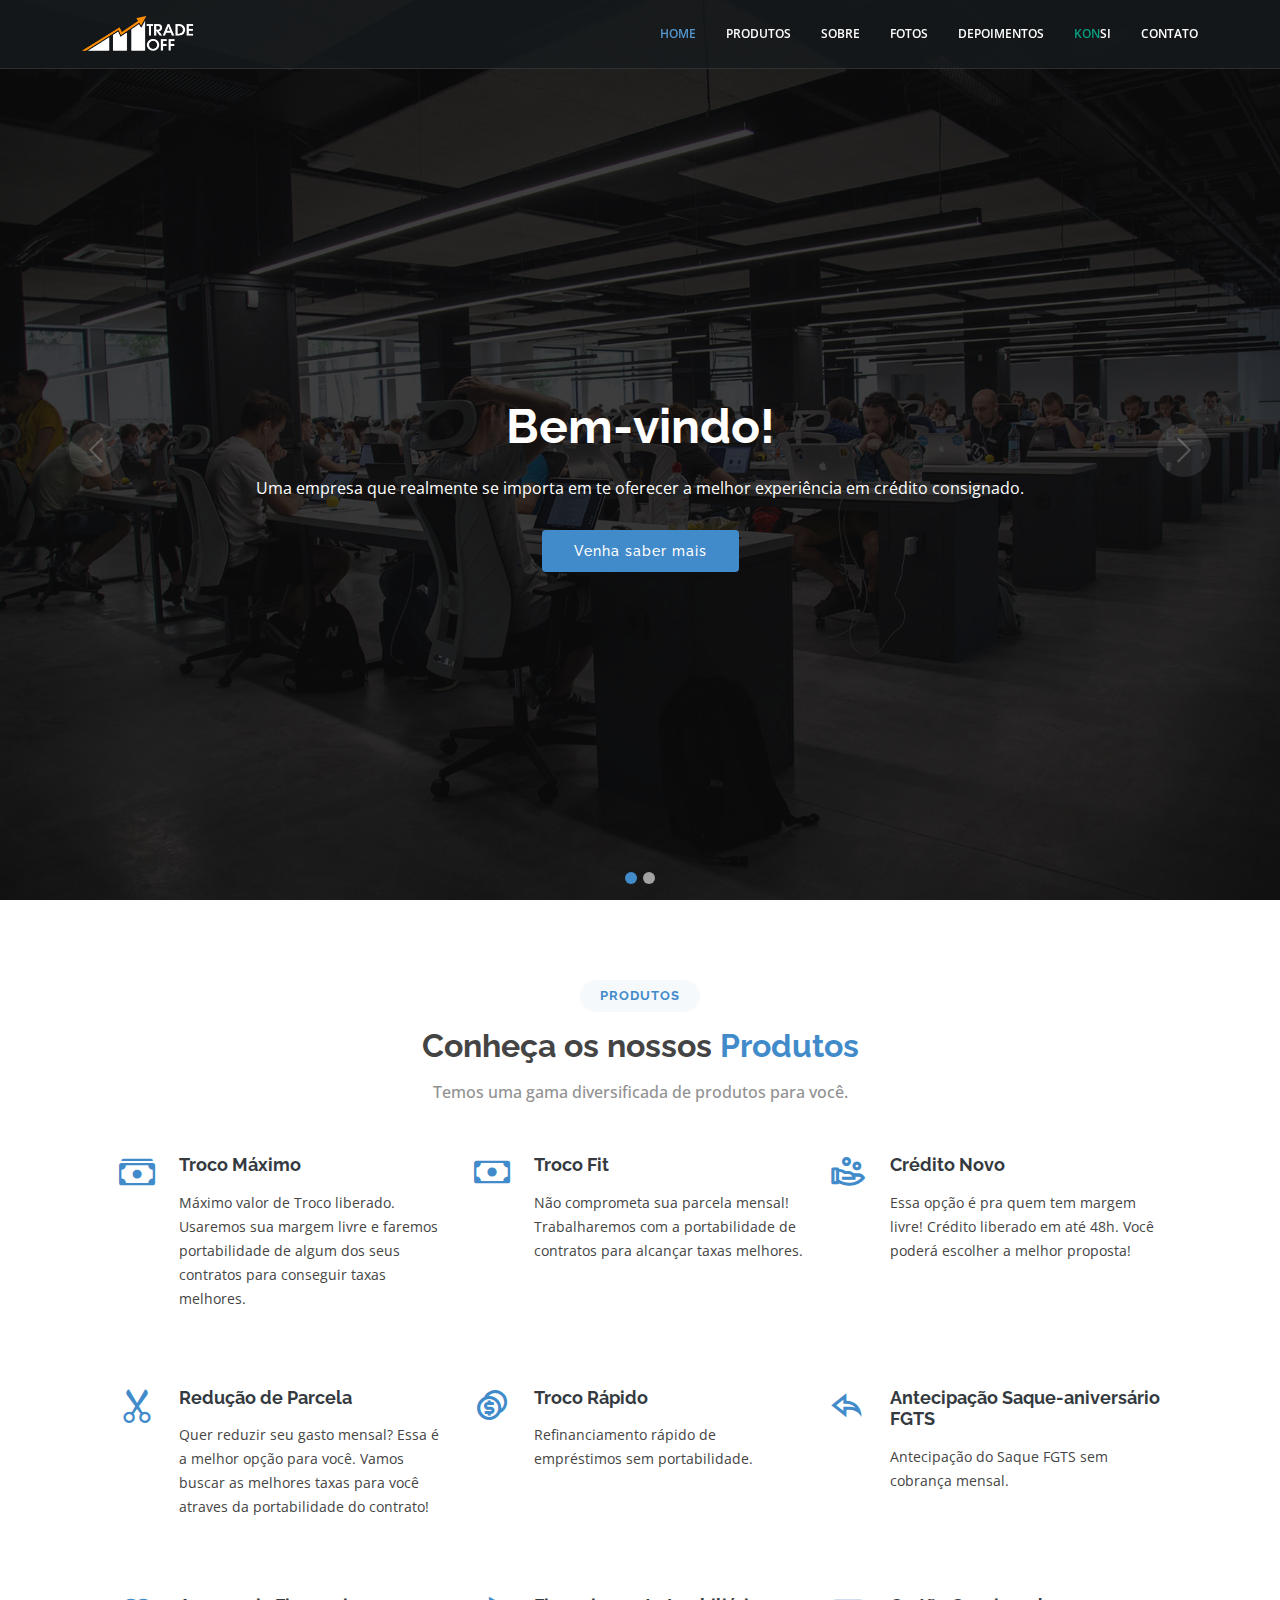
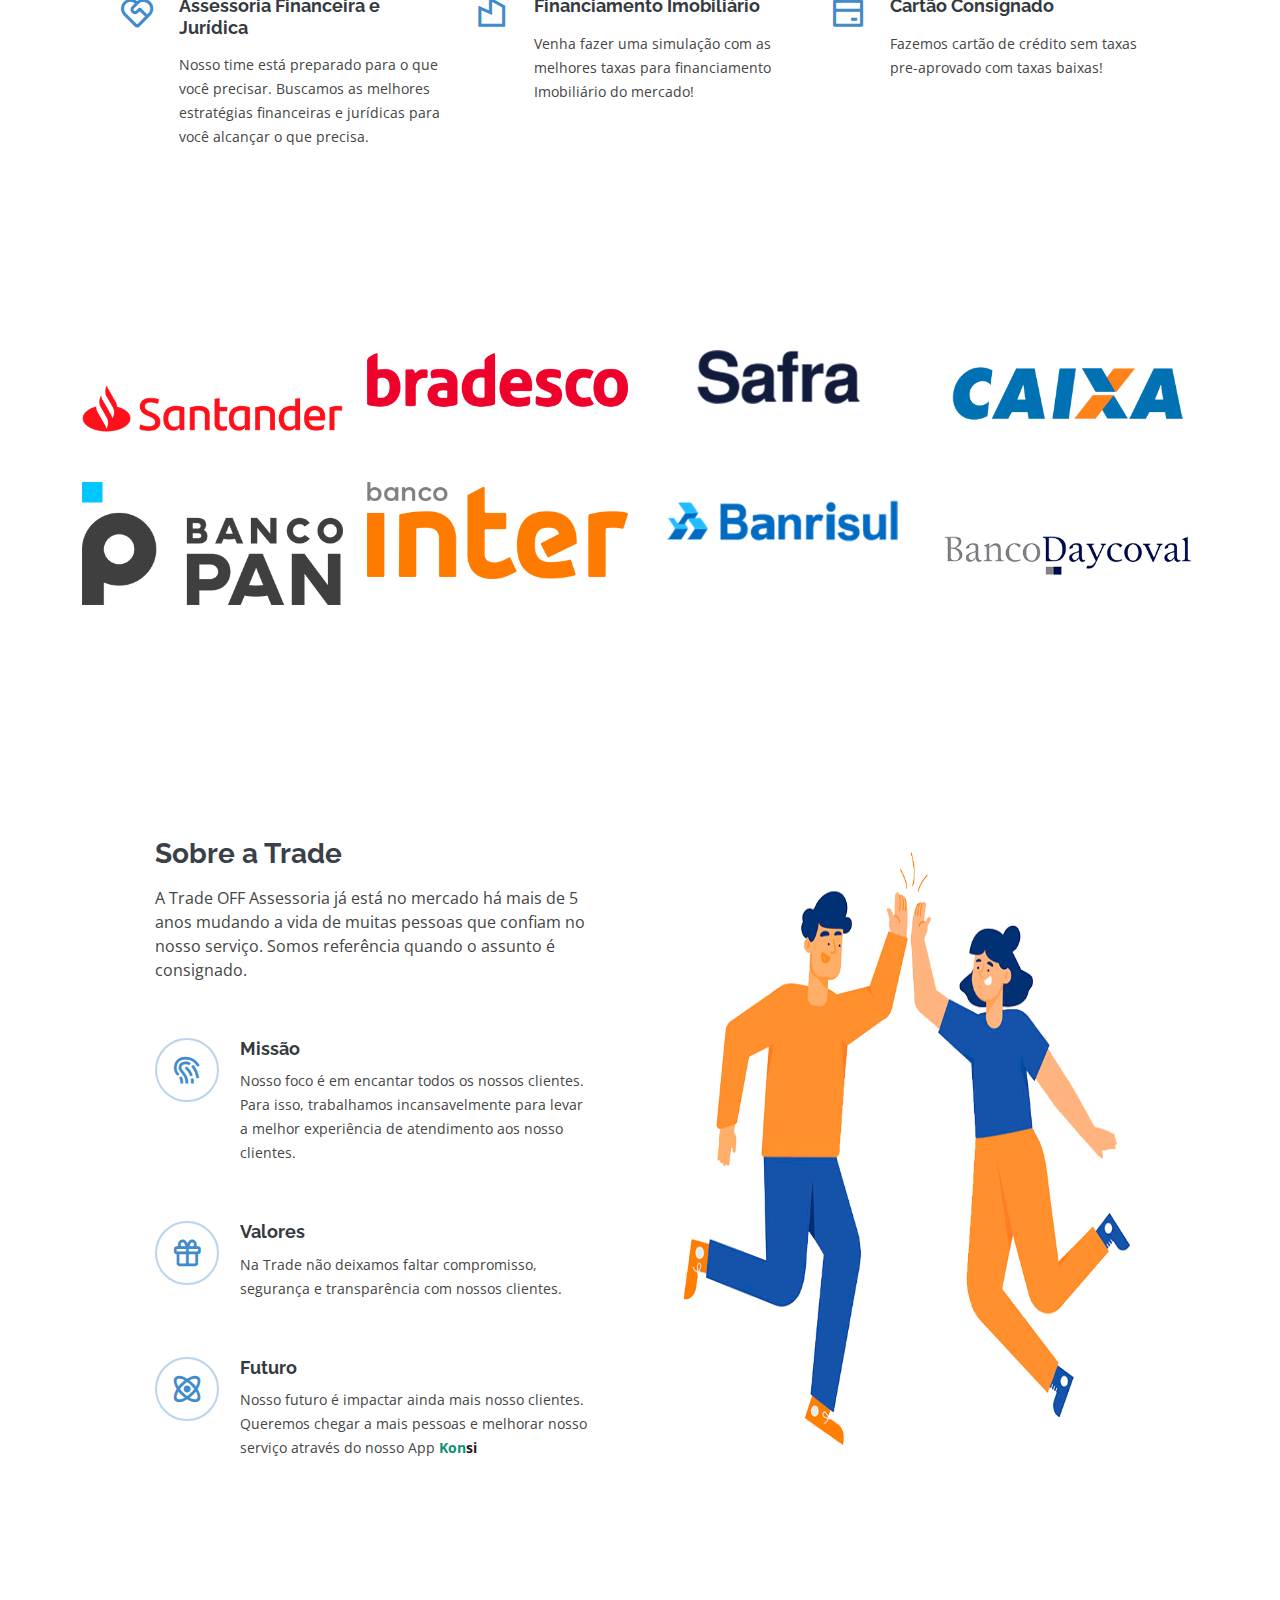
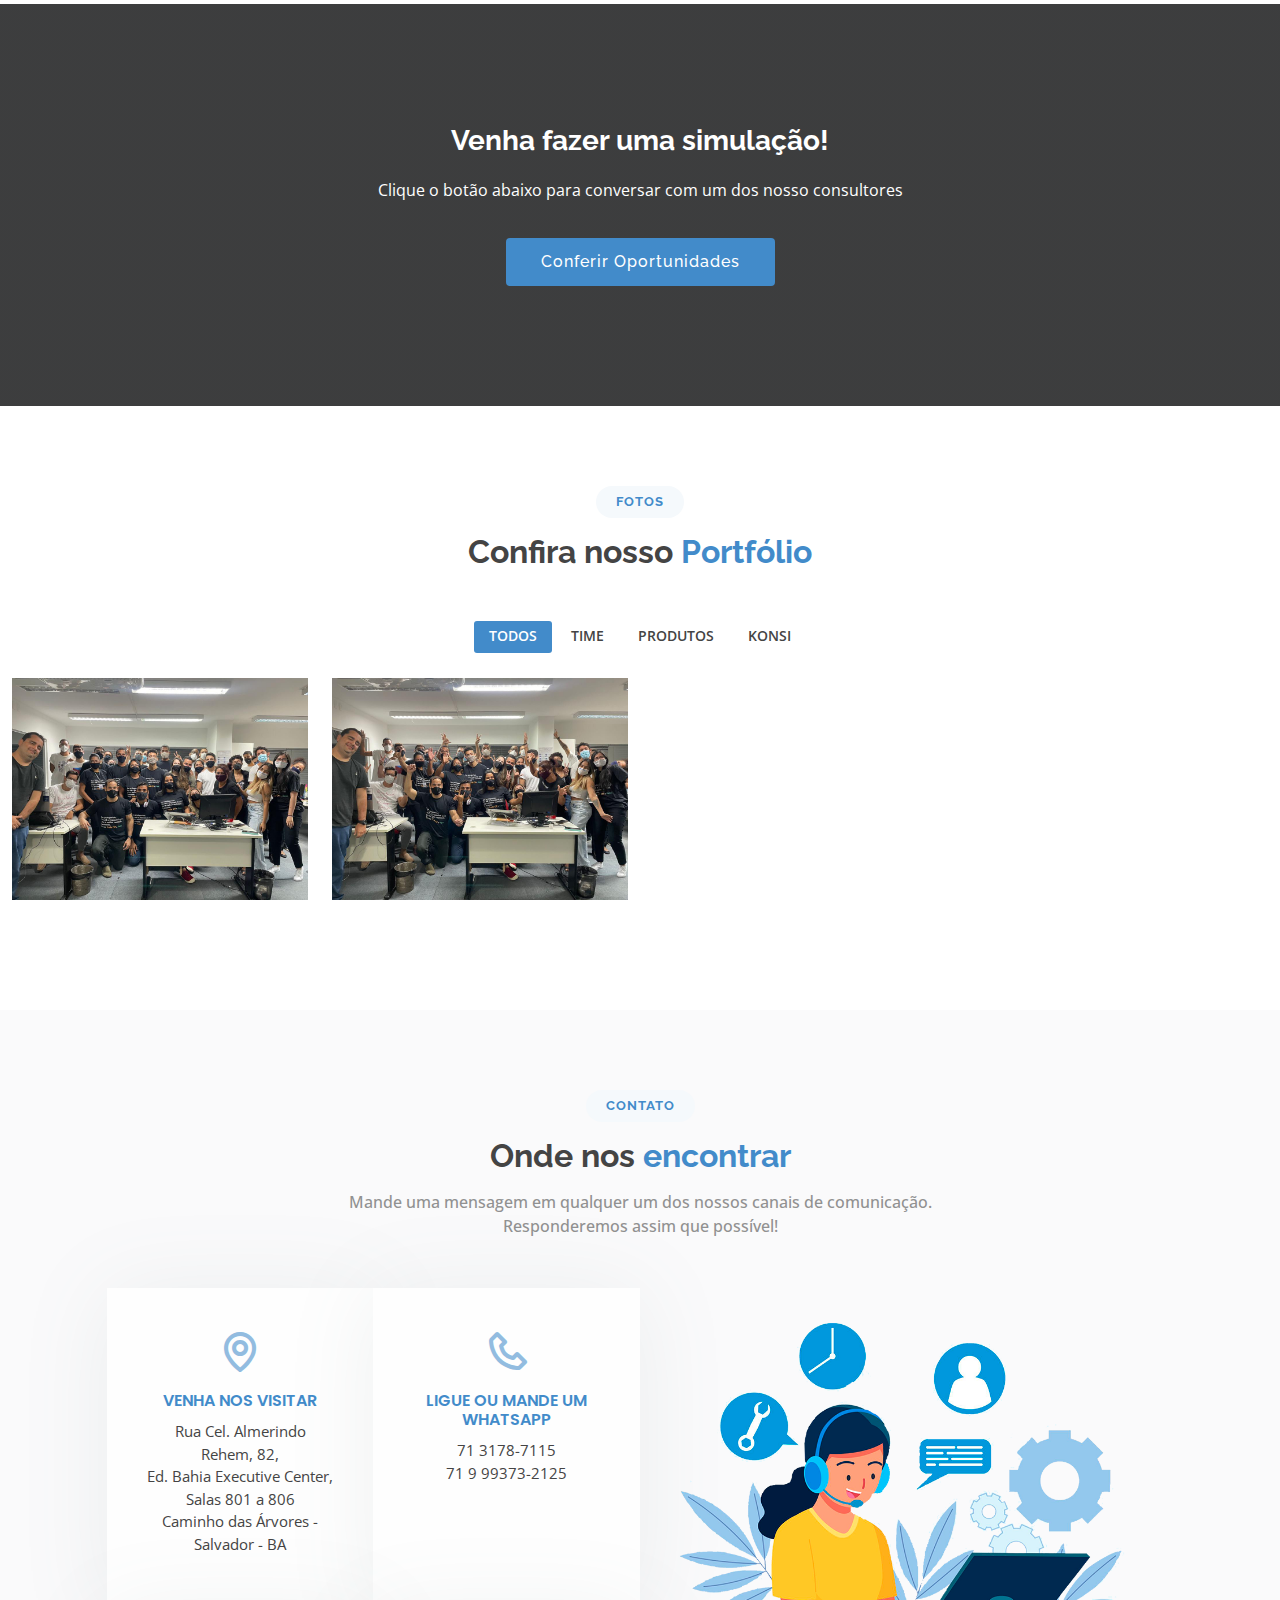
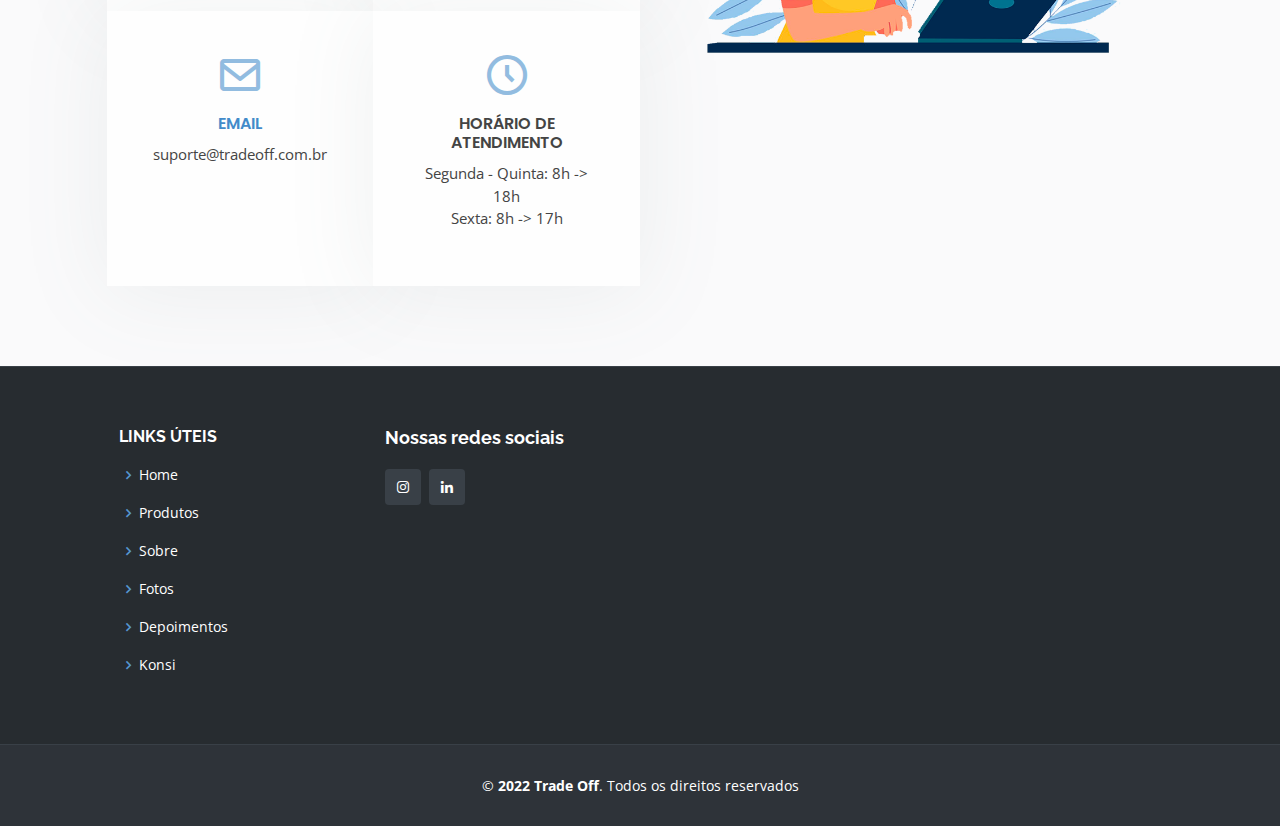
<file: index.html>
<!DOCTYPE html>
<html lang="pt-br">

<head>
  <meta charset="utf-8">
  <meta content="width=device-width, initial-scale=1.0" name="viewport">

  <!-- canonical links -->
  <link rel=“canonical” href="https://konsi.com.br/">
  <link rel=“canonical” href="https://konsi.com.br/#">
  <link rel=“canonical” href="https://konsi.com.br//">
  <link rel=“canonical” href="https://konsi.com.br/index.html">
  <meta content="Gabriel Nunes de Almeida" name="creator">

  <title>Trade OFF: Assessoria Financeira para Consignado</title>
  <meta
    content="Venha contratar consignado com as melhores taxas do mercado. Com a gente você também pode reduzir sua parcela mensal e liberar crédito mesmo com a margem negativa ou zerada. Venha descobrir um novo mundo de possibilidades!"
    name="description">
  <meta
    content="emprestimo consignado, credito consignado, como reduzir taxa de juros, as menores e melhores taxas de juros do mercado, como reduzir parcela de emprestimo e liberar dinheiro, como fazer emprestimo com a margem zerada ou negativa, portabilidade de contrato empréstimo"
    name="keywords">

  <!-- Favicons -->
  <link href="assets/img/favicon.svg" rel="icon">
  <link href="assets/img/apple-touch-icon.png" rel="apple-touch-icon">

  <!-- Google Fonts -->
  <link
    href="https://fonts.googleapis.com/css?family=Open+Sans:300,300i,400,400i,600,600i,700,700i|Raleway:300,300i,400,400i,500,500i,600,600i,700,700i|Poppins:300,300i,400,400i,500,500i,600,600i,700,700i"
    rel="stylesheet">

  <!-- Vendor CSS Files -->
  <link href="assets/vendor/animate.css/animate.min.css" rel="stylesheet">
  <link href="assets/vendor/bootstrap/css/bootstrap.min.css" rel="stylesheet">
  <link href="assets/vendor/bootstrap-icons/bootstrap-icons.css" rel="stylesheet">
  <link href="assets/vendor/boxicons/css/boxicons.min.css" rel="stylesheet">
  <link href="assets/vendor/glightbox/css/glightbox.min.css" rel="stylesheet">
  <link href="assets/vendor/remixicon/remixicon.css" rel="stylesheet">
  <link href="assets/vendor/swiper/swiper-bundle.min.css" rel="stylesheet">

  <!-- Template Main CSS File -->
  <link href="assets/css/style.css" rel="stylesheet">

  <!-- =======================================================
  * Template Name: Hidayah - v4.7.0
  * Template URL: https://bootstrapmade.com/hidayah-free-simple-html-template-for-corporate/
  * Author: BootstrapMade.com
  * License: https://bootstrapmade.com/license/
  ======================================================== -->
</head>

<body>

  <!-- ======= Header ======= -->
  <header id="header" class="fixed-top header-inner-pages">
    <div class="container d-flex align-items-center justify-content-between">

      <!-- <h1 class="logo"><a href="index.html">Hidayah</a></h1> -->
      <!-- Uncomment below if you prefer to use an image logo -->
      <a href="index.html" class="logo"><img src="assets/img/tradeoff-logo-branco-cortada.png"
          alt="logo trade off assessoria financeira" class="img-fluid"></a>

      <nav id="navbar" class="navbar">
        <ul>
          <li><a class="nav-link scrollto active" href="#hero">Home</a></li>
          <li><a class="nav-link scrollto" href="#services">Produtos</a></li>
          <li><a class="nav-link scrollto" href="#about">Sobre</a></li>
          <li><a class="nav-link  scrollto" href="#portfolio">Fotos</a></li>
          <li><a class="nav-link scrollto" href="#testimonials">Depoimentos</a></li>
          <li id="konsi-hover"><a class="nav-link scrollto" href="https://konsi.com.br/" target="_blank"><span
                class="konsi">Kon</span>si</a></li>
          <!-- <li class="dropdown"><a href="#"><span>Drop Down</span> <i class="bi bi-chevron-down"></i></a>
            <ul>
              <li><a href="#">Drop Down 1</a></li>
              <li class="dropdown"><a href="#"><span>Deep Drop Down</span> <i class="bi bi-chevron-right"></i></a>
                <ul>
                  <li><a href="#">Deep Drop Down 1</a></li>
                  <li><a href="#">Deep Drop Down 2</a></li>
                  <li><a href="#">Deep Drop Down 3</a></li>
                  <li><a href="#">Deep Drop Down 4</a></li>
                  <li><a href="#">Deep Drop Down 5</a></li>
                </ul>
              </li>
              <li><a href="#">Drop Down 2</a></li>
              <li><a href="#">Drop Down 3</a></li>
              <li><a href="#">Drop Down 4</a></li>
            </ul>
          </li> -->
          <li><a class="nav-link scrollto" href="#contact">Contato</a></li>
        </ul>
        <i class="bi bi-list mobile-nav-toggle"></i>
      </nav><!-- .navbar -->

    </div>
  </header><!-- End Header -->

  <!-- ======= Hero Section ======= -->
  <section id="hero">
    <div id="heroCarousel" data-bs-interval="5000" class="carousel slide carousel-fade" data-bs-ride="carousel">

      <ol class="carousel-indicators" id="hero-carousel-indicators"></ol>

      <div class="carousel-inner" role="listbox">

        <!-- Slide 1 -->
        <div class="carousel-item active" style="background-image: url(assets/img/slide/slide-1.jpg)">
          <div class="carousel-container">
            <div class="container">
              <h2 class="animated fadeInDown">Bem-vindo!</h2>
              <p class="animated fadeInUp">Uma empresa que realmente se importa em te oferecer a melhor experiência em
                crédito consignado.</p>
              <a href="#cta" class="btn-get-started trade animated fadeInUp scrollto">Venha saber mais</a>
            </div>
          </div>
        </div>

        <!-- Slide 2 -->
        <!-- <div class="carousel-item" style="background-image: url(assets/img/slide/slide-2.png)">
          <div class="carousel-container">
            <div class="container">
              <h2 class="animated fadeInDown">Lorem Ipsum Dolor</h2>
              <p class="animated fadeInUp">Ut velit est quam dolor ad a aliquid qui aliquid. Sequi ea ut et est quaerat
                sequi nihil ut aliquam. Occaecati alias dolorem mollitia ut. Similique ea voluptatem. Esse doloremque
                accusamus repellendus deleniti vel. Minus et tempore modi architecto.</p>
              <a href="#about" class="btn-get-started animated fadeInUp scrollto">Read More</a>
            </div>
          </div>
        </div> -->

        <!-- Slide 3 -->
        <div class="carousel-item" style="background-image: url(assets/img/slide/slide-3.png)">
          <div class="carousel-container">
            <div class="container">
              <h2 class="animated fadeInDown">Venha conhecer a <span>Kon</span>si!</h2>
              <p class="animated fadeInUp">O App da Trade Off que vem revolucionando a maneira de contratar consignado.
              </p>
              <a href="https://konsi.com.br/" target="_blank"
                class="btn-get-started konsi animated fadeInUp scrollto">Baixe o App</a>
            </div>
          </div>
        </div>

      </div>

      <a class="carousel-control-prev" href="#heroCarousel" role="button" data-bs-slide="prev">
        <span class="carousel-control-prev-icon bi bi-chevron-left" aria-hidden="true"></span>
      </a>
      <a class="carousel-control-next" href="#heroCarousel" role="button" data-bs-slide="next">
        <span class="carousel-control-next-icon bi bi-chevron-right" aria-hidden="true"></span>
      </a>

    </div>
  </section><!-- End Hero -->



  <main id="main">



    <!-- ======= Skills Section ======= -->
    <!-- <section id="skills" class="skills">
      <div class="container-fluid">

        <div class="row justify-content-center skills-content">

          <div class="col-xl-5 col-lg-6">

            <div class="progress">
              <span class="skill">HTML <i class="val">100%</i></span>
              <div class="progress-bar-wrap">
                <div class="progress-bar" role="progressbar" aria-valuenow="100" aria-valuemin="0" aria-valuemax="100">
                </div>
              </div>
            </div>

            <div class="progress">
              <span class="skill">CSS <i class="val">90%</i></span>
              <div class="progress-bar-wrap">
                <div class="progress-bar" role="progressbar" aria-valuenow="90" aria-valuemin="0" aria-valuemax="100">
                </div>
              </div>
            </div>

            <div class="progress">
              <span class="skill">JavaScript <i class="val">75%</i></span>
              <div class="progress-bar-wrap">
                <div class="progress-bar" role="progressbar" aria-valuenow="75" aria-valuemin="0" aria-valuemax="100">
                </div>
              </div>
            </div>

          </div>

          <div class="col-xl-5 col-lg-6">

            <div class="progress">
              <span class="skill">PHP <i class="val">80%</i></span>
              <div class="progress-bar-wrap">
                <div class="progress-bar" role="progressbar" aria-valuenow="80" aria-valuemin="0" aria-valuemax="100">
                </div>
              </div>
            </div>

            <div class="progress">
              <span class="skill">WordPress/CMS <i class="val">90%</i></span>
              <div class="progress-bar-wrap">
                <div class="progress-bar" role="progressbar" aria-valuenow="90" aria-valuemin="0" aria-valuemax="100">
                </div>
              </div>
            </div>

            <div class="progress">
              <span class="skill">Photoshop <i class="val">55%</i></span>
              <div class="progress-bar-wrap">
                <div class="progress-bar" role="progressbar" aria-valuenow="55" aria-valuemin="0" aria-valuemax="100">
                </div>
              </div>
            </div>

          </div>

        </div>

      </div>
    </section> -->
    <!-- End Skills Section -->

    <!-- ======= Counts Section ======= -->
    <!-- <section id="counts" class="counts section-bg">
      <div class="container-fluid">

        <div class="row counters">

          <div class="col-lg-3 col-6 text-center">
            <span data-purecounter-start="0" data-purecounter-end="232" data-purecounter-duration="1"
              class="purecounter"></span>
            <p>Clients</p>
          </div>

          <div class="col-lg-3 col-6 text-center">
            <span data-purecounter-start="0" data-purecounter-end="521" data-purecounter-duration="1"
              class="purecounter"></span>
            <p>Projects</p>
          </div>

          <div class="col-lg-3 col-6 text-center">
            <span data-purecounter-start="0" data-purecounter-end="1463" data-purecounter-duration="1"
              class="purecounter"></span>
            <p>Hours Of Support</p>
          </div>

          <div class="col-lg-3 col-6 text-center">
            <span data-purecounter-start="0" data-purecounter-end="15" data-purecounter-duration="1"
              class="purecounter"></span>
            <p>Hard Workers</p>
          </div>

        </div>

      </div>
    </section> -->
    <!-- End Counts Section -->

    <!-- ======= Services Section ======= -->
    <section id="services" class="services">
      <div class="container-fluid">

        <div class="section-title">
          <h2>Produtos</h2>
          <h3>Conheça os nossos <span>Produtos</span></h3>
          <p>Temos uma gama diversificada de produtos para você.</p>
        </div>

        <div class="row justify-content-center">
          <div class="col-xl-10">
            <div class="row">
              <div class="col-lg-4 col-md-6 icon-box">
                <div class="icon"><i class="bi bi-cash-stack"></i></div>
                <h4 class="title"><a href="">Troco Máximo</a></h4>
                <p class="description">Máximo valor de Troco liberado. Usaremos sua margem livre e faremos portabilidade
                  de algum dos seus contratos para conseguir taxas melhores.</p>
              </div>
              <div class="col-lg-4 col-md-6 icon-box">
                <div class="icon"><i class="bi bi-cash"></i></div>
                <h4 class="title"><a href="">Troco Fit</a></h4>
                <p class="description">Não comprometa sua parcela mensal! Trabalharemos com a portabilidade de contratos
                  para alcançar taxas melhores. </p>
              </div>
              <div class="col-lg-4 col-md-6 icon-box">
                <div class="icon"><i class="ri-hand-coin-line"></i></div>
                <h4 class="title"><a href="">Crédito Novo</a></h4>
                <p class="description">Essa opção é pra quem tem margem livre! Crédito liberado em até 48h. Você poderá
                  escolher a melhor proposta!</p>
              </div>
              <div class="col-lg-4 col-md-6 icon-box">
                <div class="icon"><i class="bi bi-scissors"></i></div>
                <h4 class="title"><a href="">Redução de Parcela</a></h4>
                <p class="description">Quer reduzir seu gasto mensal? Essa é a melhor opção para você. Vamos buscar as
                  melhores taxas para você atraves da portabilidade do contrato!</p>
              </div>
              <div class="col-lg-4 col-md-6 icon-box">
                <div class="icon"><i class="ri-coins-line"></i></div>
                <h4 class="title"><a href="">Troco Rápido</a></h4>
                <p class="description">Refinanciamento rápido de empréstimos sem portabilidade.</p>
              </div>
              <div class="col-lg-4 col-md-6 icon-box">
                <div class="icon"><i class="ri-reply-line"></i></div>
                <h4 class="title"><a href="">Antecipação Saque-aniversário FGTS</a></h4>
                <p class="description">Antecipação do Saque FGTS sem cobrança mensal.</p>
              </div>
              <div class="col-lg-4 col-md-6 icon-box">
                <div class="icon"><i class="ri-service-line"></i></div>
                <h4 class="title"><a href="">Assessoria Financeira e Jurídica</a></h4>
                <p class="description">Nosso time está preparado para o que você precisar. Buscamos as melhores
                  estratégias financeiras e jurídicas para você alcançar o que precisa.</p>
              </div>
              <div class="col-lg-4 col-md-6 icon-box">
                <div class="icon"><i class="ri-building-3-line"></i></div>
                <h4 class="title"><a href="">Financiamento Imobiliário</a></h4>
                <p class="description">Venha fazer uma simulação com as melhores taxas para financiamento Imobiliário do
                  mercado!</p>
              </div>
              <div class="col-lg-4 col-md-6 icon-box">
                <div class="icon"><i class="ri-bank-card-line"></i></div>
                <h4 class="title"><a href="">Cartão Consignado</a></h4>
                <p class="description"> Fazemos cartão de crédito sem taxas pre-aprovado com taxas baixas!</p>
              </div>
            </div>
          </div>
        </div>

      </div>
    </section><!-- End Services Section -->

    <!-- ======= Clients Section ======= -->
    <section id="clients" class="clients">
      <div class="container">

        <div class="row no-gutters clients-wrap clearfix wow fadeInUp">

          <div class="col-lg-3 col-md-4 col-xs-6">
            <div class="client-logo">
              <a href="https://www.santander.com.br/" target="_blank"><img src="assets/img/clients/santander.png"
                  class="img-fluid" alt="banco santander logo"></a>
            </div>
          </div>

          <div class="col-lg-3 col-md-4 col-xs-6">
            <div class="client-logo">
              <a href="https://financiamentos.bradesco/html/home.shtm" target="_blank"><img
                  src="assets/img/clients/bradesco.png" class="img-fluid" alt="banco bradesco logo"></a>
            </div>
          </div>

          <div class="col-lg-3 col-md-4 col-xs-6">
            <div class="client-logo">
              <a href="https://www.safra.com.br/" target="_blank"><img src="assets/img/clients/safra.png"
                  class="img-fluid" alt="banco safra logo"></a>
            </div>
          </div>

          <div class="col-lg-3 col-md-4 col-xs-6">
            <div class="client-logo">
              <a href="https://www.caixa.gov.br/Paginas/home-caixa.aspx" target="_blank"><img
                  src="assets/img/clients/caixa.png" class="img-fluid" alt="caixa economica logo"></a>
            </div>
          </div>

          <div class="col-lg-3 col-md-4 col-xs-6">
            <div class="client-logo">
              <a href="https://www.bancopan.com.br/" target="_blank"><img src="assets/img/clients/pan.png"
                  class="img-fluid" alt="banco pan logo"></a>
            </div>
          </div>

          <div class="col-lg-3 col-md-4 col-xs-6">
            <div class="client-logo">
              <a href="https://www.bancointer.com.br/" target="_blank"><img src="assets/img/clients/inter.png"
                  class="img-fluid" alt="banco inter logo"></a>
            </div>
          </div>

          <div class="col-lg-3 col-md-4 col-xs-6">
            <div class="client-logo">
              <a href="https://www.banrisul.com.br/" target="_blank"><img src="assets/img/clients/banrisul.png"
                  class="img-fluid" alt="banco banrisul logo"></a>
            </div>
          </div>

          <div class="col-lg-3 col-md-4 col-xs-6">
            <div class="client-logo">
              <a href="https://www.daycoval.com.br/" target="_blank"><img src="assets/img/clients/daycoval.png"
                  class="img-fluid" alt="banco daycoval logo"></a>
            </div>
          </div>

        </div>

      </div>
    </section><!-- End Clients Section -->

    <!-- ======= About Section ======= -->
    <section id="about" class="about">
      <div class="container-fluid">

        <div class="row justify-content-center">
          <div class="image col-xl-5 d-flex align-items-stretch justify-content-center order-1 order-lg-2 data-aos="
            fade-left" data-aos-delay="100"">
            <img src="/assets/img/about.png" class="img-fluid" alt="">
          </div>

          <div
            class="col-xl-5 col-lg-6 icon-boxes d-flex flex-column align-items-stretch justify-content-center py-5 px-lg-5">
            <h3>Sobre a Trade</h3>
            <p>A Trade OFF Assessoria já está no mercado há mais de 5 anos mudando a vida de muitas pessoas que confiam
              no nosso serviço. Somos referência quando o assunto é consignado.</p>

            <div class="icon-box">
              <div class="icon"><i class="bx bx-fingerprint"></i></div>
              <h4 class="title"><a href="">Missão</a></h4>
              <p class="description">Nosso foco é em encantar todos os nossos clientes. Para isso, trabalhamos
                incansavelmente para levar a melhor experiência de atendimento aos nosso clientes.</p>
            </div>

            <div class="icon-box">
              <div class="icon"><i class="bx bx-gift"></i></div>
              <h4 class="title"><a href="">Valores</a></h4>
              <p class="description">Na Trade não deixamos faltar compromisso, segurança e transparência com nossos
                clientes.</p>
            </div>

            <div class="icon-box">
              <div class="icon"><i class="bx bx-atom"></i></div>
              <h4 class="title"><a href="">Futuro</a></h4>
              <p class="description">Nosso futuro é impactar ainda mais nosso clientes. Queremos chegar a mais pessoas e
                melhorar nosso serviço através do nosso App <a href="https://konsi.com.br/" target="_blank"><strong
                    style="color: rgb(29, 27, 27);"><span style="color: #0b9176;">Kon</span>si</a></strong></p>
            </div>

          </div>
        </div>

      </div>
    </section><!-- End About Section -->


    <!-- ======= Cta Section ======= -->
    <section id="cta" class="cta">
      <div class="container">

        <div class="text-center">
          <h3>Venha fazer uma simulação!</h3>
          <p> Clique o botão abaixo para conversar com um dos nosso consultores</p>
          <a class="cta-btn" href="https://wa.me/557193732125" target="_blank">Conferir Oportunidades</a>
        </div>

      </div>
    </section><!-- End Cta Section -->

    <!-- ======= Portfolio Section ======= -->
    <section id="portfolio" class="portfolio">
      <div class="container-fluid">

        <div class="section-title">
          <h2>Fotos</h2>
          <h3>Confira nosso <span>Portfólio</span></h3>
          <!-- <p>Ut possimus qui ut temporibus culpa velit eveniet modi omnis est adipisci expedita at voluptas atque vitae
            autem.</p> -->
        </div>

        <div class="row">
          <div class="col-lg-12 d-flex justify-content-center">
            <ul id="portfolio-flters">
              <li data-filter="*" class="filter-active">Todos</li>
              <li data-filter=".filter-team">Time</li>
              <li data-filter=".filter-products">Produtos</li>
              <li data-filter=".filter-konsi">Konsi</li>
            </ul>
          </div>
        </div>

        <div class="row portfolio-container justify-content-center">

          <div class="col-xl-10">
            <div class="row">

              <div class="col-xl-3 col-lg-4 col-md-6 portfolio-item filter-team">
                <div class="portfolio-wrap">
                  <img src="assets/img/portfolio/time-trade-konsi.jpeg" class="img-fluid" alt="">
                  <div class="portfolio-info">
                    <h4>Time Trade</h4>
                    <p>Trade Off</p>
                    <div class="portfolio-links">
                      <a href="assets/img/portfolio/time-trade-konsi.jpeg" data-gallery="portfolioGallery"
                        class="portfolio-lightbox" title="Família Trade Off"><i class="bx bx-plus"></i></a>
                      <!-- <a href="portfolio-details.html" title="More Details"><i class="bx bx-link"></i></a> -->
                    </div>
                  </div>
                </div>
              </div><!-- End portfolio item -->

              <div class="col-xl-3 col-lg-4 col-md-6 portfolio-item filter-team">
                <div class="portfolio-wrap">
                  <img src="assets/img/portfolio/time-trade-konsi-2.jpeg" class="img-fluid" alt="">
                  <div class="portfolio-info">
                    <h4>Time Trade 2</h4>
                    <p>Trade Off</p>
                    <div class="portfolio-links">
                      <a href="assets/img/portfolio/time-trade-konsi-2.jpeg" data-gallery="portfolioGallery"
                        class="portfolio-lightbox" title="Família Trade Off"><i class="bx bx-plus"></i></a>
                      <!-- <a href="portfolio-details.html" title="More Details"><i class="bx bx-link"></i></a> -->
                    </div>
                  </div>
                </div>
              </div><!-- End portfolio item -->

              <!-- <div class="col-xl-3 col-lg-4 col-md-6 portfolio-item filter-app">
                <div class="portfolio-wrap">
                  <img src="assets/img/portfolio/portfolio-3.jpg" class="img-fluid" alt="">
                  <div class="portfolio-info">
                    <h4>App 2</h4>
                    <p>App</p>
                    <div class="portfolio-links">
                      <a href="assets/img/portfolio/portfolio-3.jpg" data-gallery="portfolioGallery"
                        class="portfolio-lightbox" title="App 2"><i class="bx bx-plus"></i></a>
                      <a href="portfolio-details.html" title="More Details"><i class="bx bx-link"></i></a>
                    </div>
                  </div>
                </div>
              </div> -->
              <!-- End portfolio item -->

              <!-- <div class="col-xl-3 col-lg-4 col-md-6 portfolio-item filter-card">
                <div class="portfolio-wrap">
                  <img src="assets/img/portfolio/portfolio-4.jpg" class="img-fluid" alt="">
                  <div class="portfolio-info">
                    <h4>Card 2</h4>
                    <p>Card</p>
                    <div class="portfolio-links">
                      <a href="assets/img/portfolio/portfolio-4.jpg" data-gallery="portfolioGallery"
                        class="portfolio-lightbox" title="Card 2"><i class="bx bx-plus"></i></a>
                      <a href="portfolio-details.html" title="More Details"><i class="bx bx-link"></i></a>
                    </div>
                  </div>
                </div>
              </div> -->
              <!-- End portfolio item -->


            </div>
          </div>

        </div>

      </div>
    </section><!-- End Portfolio Section -->

    <!-- ======= Testimonials Section ======= -->
     <!--<section id="testimonials" class="testimonials section-bg">
      <div class="container-fluid">

        <div class="section-title">
          <h2>Depoimentos</h2>
          <h3>O que <span>estão falando</span> da Trade</h3>
           <p>Ut possimus qui ut temporibus culpa velit eveniet modi omnis est adipisci expedita at voluptas atque vitae
            autem.</p> 
        </div>

        <div class="row justify-content-center">
          <div class="col-xl-10">

            <div class="row">

              <div class="col-lg-6">
                <div class="testimonial-item">
                  <img src="assets/img/testimonials/testimonials-1.jpg" class="testimonial-img" alt="">
                  <h3>Saul Goodman</h3>
                  <h4>Ceo &amp; Founder</h4>
                  <p>
                    <i class="bx bxs-quote-alt-left quote-icon-left"></i>
                    Proin iaculis purus consequat sem cure digni ssim donec porttitora entum suscipit rhoncus.
                    Accusantium quam, ultricies eget id, aliquam eget nibh et. Maecen aliquam, risus at semper.
                    <i class="bx bxs-quote-alt-right quote-icon-right"></i>
                  </p>
                </div>
              </div>

              <div class="col-lg-6">
                <div class="testimonial-item mt-4 mt-lg-0">
                  <img src="assets/img/testimonials/testimonials-2.jpg" class="testimonial-img" alt="">
                  <h3>Sara Wilsson</h3>
                  <h4>Designer</h4>
                  <p>
                    <i class="bx bxs-quote-alt-left quote-icon-left"></i>
                    Export tempor illum tamen malis malis eram quae irure esse labore quem cillum quid cillum eram malis
                    quorum velit fore eram velit sunt aliqua noster fugiat irure amet legam anim culpa.
                    <i class="bx bxs-quote-alt-right quote-icon-right"></i>
                  </p>
                </div>
              </div>

              <div class="col-lg-6">
                <div class="testimonial-item mt-4">
                  <img src="assets/img/testimonials/testimonials-3.jpg" class="testimonial-img" alt="">
                  <h3>Jena Karlis</h3>
                  <h4>Store Owner</h4>
                  <p>
                    <i class="bx bxs-quote-alt-left quote-icon-left"></i>
                    Enim nisi quem export duis labore cillum quae magna enim sint quorum nulla quem veniam duis minim
                    tempor labore quem eram duis noster aute amet eram fore quis sint minim.
                    <i class="bx bxs-quote-alt-right quote-icon-right"></i>
                  </p>
                </div>
              </div>

              <div class="col-lg-6">
                <div class="testimonial-item mt-4">
                   <img src="assets/img/testimonials/testimonials-4.jpg" class="testimonial-img" alt="">
                  <h3>Matt Brandon</h3>
                  <h4>Freelancer</h4>
                  <p>
                    <i class="bx bxs-quote-alt-left quote-icon-left"></i>
                    Fugiat enim eram quae cillum dolore dolor amet nulla culpa multos export minim fugiat minim velit
                    minim dolor enim duis veniam ipsum anim magna sunt elit fore quem dolore labore illum veniam.
                    <i class="bx bxs-quote-alt-right quote-icon-right"></i>
                  </p>
                </div>
              </div>

              <div class="col-lg-6">
                <div class="testimonial-item mt-4">
                   <img src="assets/img/testimonials/testimonials-5.jpg" class="testimonial-img" alt="">
                  <h3>John Larson</h3>
                  <h4>Entrepreneur</h4>
                  <p>
                    <i class="bx bxs-quote-alt-left quote-icon-left"></i>
                    Quis quorum aliqua sint quem legam fore sunt eram irure aliqua veniam tempor noster veniam enim
                    culpa labore duis sunt culpa nulla illum cillum fugiat legam esse veniam culpa fore nisi cillum
                    quid.
                    <i class="bx bxs-quote-alt-right quote-icon-right"></i>
                  </p>
                </div>
              </div>

              <div class="col-lg-6">
                <div class="testimonial-item mt-4">
                  <h3>Emily Harison</h3>
                  <h4>Store Owner</h4>
                  <p>
                    <i class="bx bxs-quote-alt-left quote-icon-left"></i>
                    Eius ipsam praesentium dolor quaerat inventore rerum odio. Quos laudantium adipisci eius. Accusamus
                    qui iste cupiditate sed temporibus est aspernatur. Sequi officiis ea et quia quidem.
                    <i class="bx bxs-quote-alt-right quote-icon-right"></i>
                  </p>
                </div>
              </div>

            </div>
          </div>
        </div>

      </div> 
    </section>-->

    <!-- ======= Team Section ======= -->
    <!-- <section id="team" class="team">
      <div class="container-fluid">

        <div class="section-title">
          <h2>Team</h2>
          <h3>Our Hard Working <span>Team</span></h3>
          <p>Ut possimus qui ut temporibus culpa velit eveniet modi omnis est adipisci expedita at voluptas atque vitae
            autem.</p>
        </div>

        <div class="row justify-content-center">
          <div class="col-xl-10">
            <div class="row">

              <div class="col-xl-3 col-lg-4 col-md-6">
                <div class="member">
                  <img src="assets/img/team/team-1.jpg" class="img-fluid" alt="">
                  <div class="member-info">
                    <div class="member-info-content">
                      <h4>Walter White</h4>
                      <span>Chief Executive Officer</span>
                    </div>
                    <div class="social">
                      <a href=""><i class="bi bi-twitter"></i></a>
                      <a href=""><i class="bi bi-facebook"></i></a>
                      <a href=""><i class="bi bi-instagram"></i></a>
                      <a href=""><i class="bi bi-linkedin"></i></a>
                    </div>
                  </div>
                </div>
              </div> 
              End Member Item

            </div>
          </div>
        </div>

      </div>
    </section> -->
    <!-- End Team Section -->

    <!-- ======= Contact Section ======= -->
    <section id="contact" class="contact section-bg">
      <div class="container-fluid">

        <div class="section-title">
          <h2>Contato</h2>
          <h3>Onde nos <span>encontrar</span></h3>
          <p>Mande uma mensagem em qualquer um dos nossos canais de comunicação. Responderemos assim que possível!</p>
        </div>

        <div class="row justify-content-center">
          <div class="col-xl-10">
            <div class="row">

              <div class="col-lg-6">

                <div class="row justify-content-center">

                  <div class="col-md-6 info d-flex flex-column align-items-stretch">
                    <a href="https://goo.gl/maps/YTnQ8XwwAQkdAcsS6" target="_blank"><i class="bx bx-map"></i></a>
                    <h4><a href="https://goo.gl/maps/YTnQ8XwwAQkdAcsS6" target="_blank">Venha nos visitar</a></h4>
                    <p>Rua Cel. Almerindo Rehem, 82,<br>Ed. Bahia Executive Center, Salas 801 a 806<br> Caminho das
                      Árvores -Salvador - BA</p>
                  </div>
                  <div class="col-md-6 info d-flex flex-column align-items-stretch">
                    <a href="https://api.whatsapp.com/send?phone=5571993732125" target="_blank"><i
                        class="bx bx-phone"></i></a>
                    <h4><a href="https://api.whatsapp.com/send?phone=5571993732125" target="_blank">Ligue ou mande um
                        WhatsApp</a></h4>
                    <p>71 3178-7115<br>71 9 99373-2125</p>
                  </div>
                  <div class="col-md-6 info d-flex flex-column align-items-stretch">
                    <a href="mailto:suporte@tradeoff.com.br" target="_blank"><i class="bx bx-envelope"></i></a>
                    <h4><a href="mailto:suporte@tradeoff.com.br" target="_blank">Email</a></h4>
                    <p>suporte@tradeoff.com.br</p>
                  </div>
                  <div class="col-md-6 info d-flex flex-column align-items-stretch">
                    <i class="bx bx-time-five"></i>
                    <h4>Horário de Atendimento</h4>
                    <p>Segunda - Quinta: 8h -> 18h<br>Sexta: 8h -> 17h</p>
                  </div>

                </div>

              </div>


              <div class="image col-lg-6" data-aos="fade-left" data-aos-delay="100">
                <img src="assets/img/social-media.png" class="img-fluid" alt="redes sociais app moral">
              </div>
              <div class="col-lg-6">



                <!-- <form action="forms/contact.php" method="post" role="form" class="php-email-form">
                  <div class="row">
                    <div class="col-md-6 form-group">
                      <label for="name">Your Name</label>
                      <input type="text" name="name" class="form-control" id="name" required>
                    </div>
                    <div class="col-md-6 form-group mt-3 mt-md-0">
                      <label for="email">Your Email</label>
                      <input type="email" class="form-control" name="email" id="email" required>
                    </div>
                  </div>
                  <div class="form-group mt-3">
                    <label for="subject">Subject</label>
                    <input type="text" class="form-control" name="subject" id="subject" required>
                  </div>
                  <div class="form-group mt-3">
                    <label for="message">Message</label>
                    <textarea class="form-control" name="message" rows="8" required></textarea>
                  </div>
                  <div class="my-3">
                    <div class="loading">Loading</div>
                    <div class="error-message"></div>
                    <div class="sent-message">Your message has been sent. Thank you!</div>
                  </div>
                  <div class="text-center"><button type="submit">Send Message</button></div>
                </form> -->
              </div>

            </div>
          </div>
        </div>

      </div>
    </section><!-- End Contact Section -->

  </main><!-- End #main -->

  <!-- ======= Footer ======= -->
  <footer id="footer">

    <!-- <div class="footer-newsletter">
      <div class="container">
        <div class="row">
          <div class="col-lg-6">
            <h4>Our Newsletter</h4>
            <p>Tamen quem nulla quae legam multos aute sint culpa legam noster magna</p>
          </div>
          <div class="col-lg-6">
            <form action="" method="post">
              <input type="email" name="email"><input type="submit" value="Subscribe">
            </form>
          </div>
        </div>
      </div>
    </div> -->

    <div class="footer-top">
      <div class="container-fluid">
        <div class="row justify-content-center">
          <div class="col-xl-10">
            <div class="row">

              <div class="col-lg-3 col-md-6 footer-links">
                <h4>Links úteis</h4>
                <ul>
                  <li><i class="bx bx-chevron-right"></i> <a href="#hero">Home</a></li>
                  <li><i class="bx bx-chevron-right"></i> <a href="#services">Produtos</a></li>
                  <li><i class="bx bx-chevron-right"></i> <a href="#about">Sobre</a></li>
                  <li><i class="bx bx-chevron-right"></i> <a href="#portfolio">Fotos</a></li>
                  <li><i class="bx bx-chevron-right"></i> <a href="#testimonials">Depoimentos</a></li>
                  <li><i class="bx bx-chevron-right"></i> <a href="https://konsi.com.br/" target="_blank">Konsi</a></li>
                  <!-- <li><i class="bx bx-chevron-right"></i> <a href="#">Contato</a></li> -->
                </ul>
              </div>

              <!-- <div class="col-lg-3 col-md-6 footer-links">
                <h4>Our Services</h4>
                <ul>
                  <li><i class="bx bx-chevron-right"></i> <a href="#">Web Design</a></li>
                  <li><i class="bx bx-chevron-right"></i> <a href="#">Web Development</a></li>
                  <li><i class="bx bx-chevron-right"></i> <a href="#">Product Management</a></li>
                  <li><i class="bx bx-chevron-right"></i> <a href="#">Marketing</a></li>
                  <li><i class="bx bx-chevron-right"></i> <a href="#">Graphic Design</a></li>
                </ul>
              </div> -->

              <!-- <div class="col-lg-3 col-md-6 footer-contact">
                <h4>Contact Us</h4>
                <p>
                  A108 Adam Street <br>
                  New York, NY 535022<br>
                  United States <br><br>
                  <strong>Phone:</strong> +1 5589 55488 55<br>
                  <strong>Email:</strong> info@example.com<br>
                </p>

              </div> -->

              <div class="col-lg-3 col-md-6 footer-info">
                <h3>Nossas redes sociais</h3>
                <!-- <p>Cras fermentum odio eu feugiat lide par naso tierra. Justo eget nada terra videa magna derita valies
                  darta donna mare fermentum iaculis eu non diam phasellus.</p> -->
                <div class="social-links mt-3">
                  <!-- <a href="#" class="twitter"><i class="bx bxl-twitter"></i></a> -->
                  <!-- <a href="#" class="facebook"><i class="bx bxl-facebook"></i></a> -->
                  <a href="https://www.instagram.com/tradeoffassessoria/" target="_blank" class="instagram"><i
                      class="bx bxl-instagram"></i></a>
                  <!-- <a href="#" class="google-plus"><i class="bx bxl-skype"></i></a> -->
                  <a href="https://www.linkedin.com/company/tradeoffassessoria/" target="_blank" class="linkedin"><i
                      class="bx bxl-linkedin"></i></a>
                </div>
              </div>

            </div>
          </div>
        </div>
      </div>
    </div>

    <div class="container">
      <div class="copyright">
        &copy; <strong><span> 2022 Trade Off</span></strong>. Todos os direitos reservados
      </div>

    </div>
  </footer><!-- End Footer -->

  <div id="preloader"></div>
  <a href="#" class="back-to-top d-flex align-items-center justify-content-center"><i
      class="bi bi-arrow-up-short"></i></a>

  <!-- Vendor JS Files -->
  <script src="assets/vendor/purecounter/purecounter.js"></script>
  <script src="assets/vendor/bootstrap/js/bootstrap.bundle.min.js"></script>
  <script src="assets/vendor/glightbox/js/glightbox.min.js"></script>
  <script src="assets/vendor/isotope-layout/isotope.pkgd.min.js"></script>
  <script src="assets/vendor/swiper/swiper-bundle.min.js"></script>
  <script src="assets/vendor/waypoints/noframework.waypoints.js"></script>
  <script src="assets/vendor/php-email-form/validate.js"></script>

  <!-- Template Main JS File -->
  <script src="assets/js/main.js"></script>

</body>

</html>
</file>
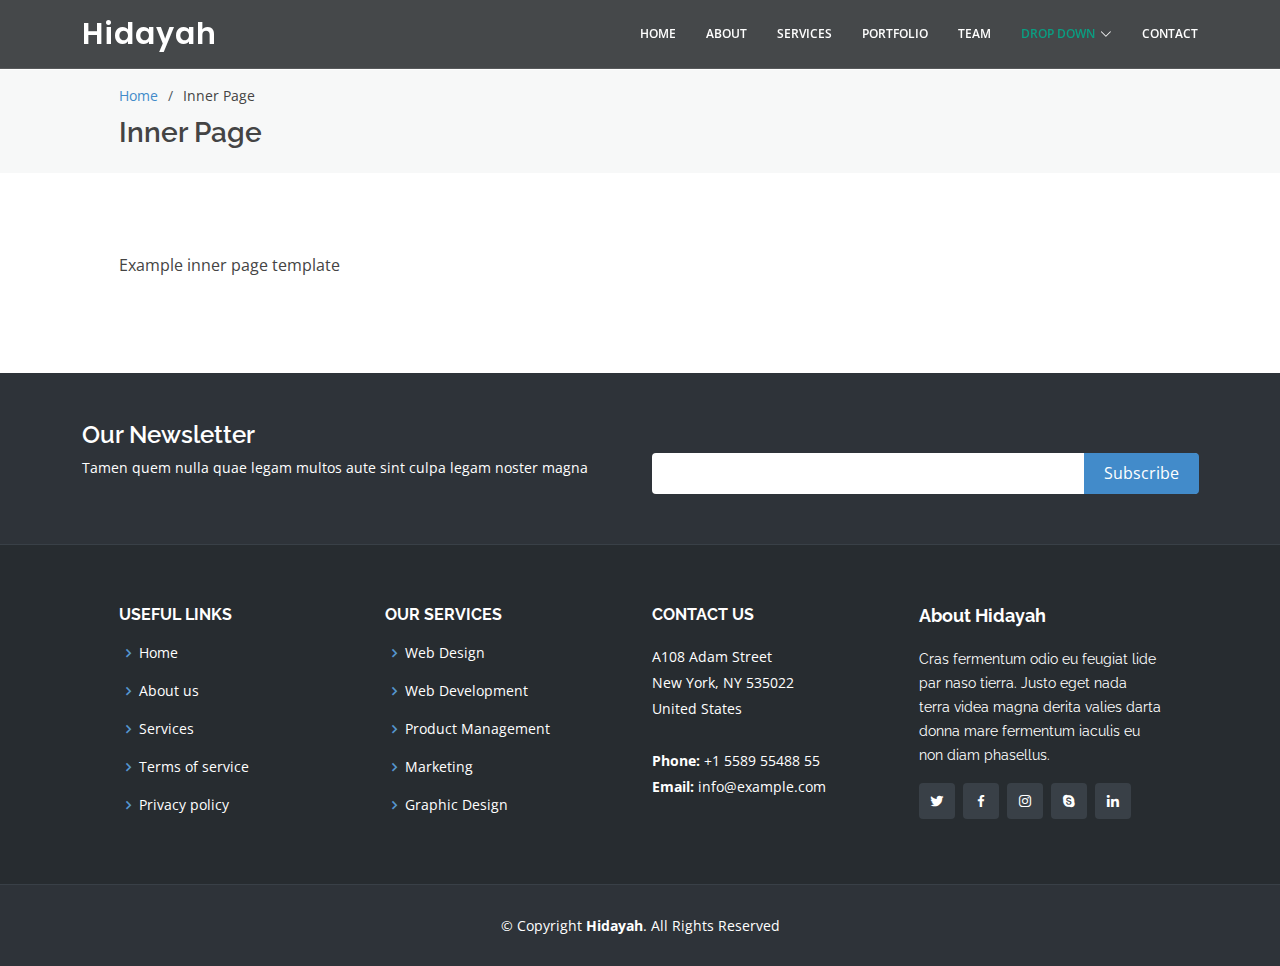
<file: inner-page.html>
<!DOCTYPE html>
<html lang="en">

<head>
  <meta charset="utf-8">
  <meta content="width=device-width, initial-scale=1.0" name="viewport">

  <title>Inner Page - Hidayah Bootstrap Template</title>
  <meta content="" name="description">
  <meta content="" name="keywords">

  <!-- Favicons -->
  <link href="assets/img/favicon.png" rel="icon">
  <link href="assets/img/apple-touch-icon.png" rel="apple-touch-icon">

  <!-- Google Fonts -->
  <link href="https://fonts.googleapis.com/css?family=Open+Sans:300,300i,400,400i,600,600i,700,700i|Raleway:300,300i,400,400i,500,500i,600,600i,700,700i|Poppins:300,300i,400,400i,500,500i,600,600i,700,700i" rel="stylesheet">

  <!-- Vendor CSS Files -->
  <link href="assets/vendor/animate.css/animate.min.css" rel="stylesheet">
  <link href="assets/vendor/bootstrap/css/bootstrap.min.css" rel="stylesheet">
  <link href="assets/vendor/bootstrap-icons/bootstrap-icons.css" rel="stylesheet">
  <link href="assets/vendor/boxicons/css/boxicons.min.css" rel="stylesheet">
  <link href="assets/vendor/glightbox/css/glightbox.min.css" rel="stylesheet">
  <link href="assets/vendor/remixicon/remixicon.css" rel="stylesheet">
  <link href="assets/vendor/swiper/swiper-bundle.min.css" rel="stylesheet">

  <!-- Template Main CSS File -->
  <link href="assets/css/style.css" rel="stylesheet">

  <!-- =======================================================
  * Template Name: Hidayah - v4.7.0
  * Template URL: https://bootstrapmade.com/hidayah-free-simple-html-template-for-corporate/
  * Author: BootstrapMade.com
  * License: https://bootstrapmade.com/license/
  ======================================================== -->
</head>

<body>

  <!-- ======= Header ======= -->
  <header id="header" class="fixed-top header-inner-pages">
    <div class="container d-flex align-items-center justify-content-between">

      <h1 class="logo"><a href="index.html">Hidayah</a></h1>
      <!-- Uncomment below if you prefer to use an image logo -->
      <!-- <a href="index.html" class="logo"><img src="assets/img/logo.png" alt="" class="img-fluid"></a>-->

      <nav id="navbar" class="navbar">
        <ul>
          <li><a class="nav-link scrollto " href="#hero">Home</a></li>
          <li><a class="nav-link scrollto" href="#about">About</a></li>
          <li><a class="nav-link scrollto" href="#services">Services</a></li>
          <li><a class="nav-link  scrollto" href="#portfolio">Portfolio</a></li>
          <li><a class="nav-link scrollto" href="#team">Team</a></li>
          <li class="dropdown"><a href="#"><span>Drop Down</span> <i class="bi bi-chevron-down"></i></a>
            <ul>
              <li><a href="#">Drop Down 1</a></li>
              <li class="dropdown"><a href="#"><span>Deep Drop Down</span> <i class="bi bi-chevron-right"></i></a>
                <ul>
                  <li><a href="#">Deep Drop Down 1</a></li>
                  <li><a href="#">Deep Drop Down 2</a></li>
                  <li><a href="#">Deep Drop Down 3</a></li>
                  <li><a href="#">Deep Drop Down 4</a></li>
                  <li><a href="#">Deep Drop Down 5</a></li>
                </ul>
              </li>
              <li><a href="#">Drop Down 2</a></li>
              <li><a href="#">Drop Down 3</a></li>
              <li><a href="#">Drop Down 4</a></li>
            </ul>
          </li>
          <li><a class="nav-link scrollto" href="#contact">Contact</a></li>
        </ul>
        <i class="bi bi-list mobile-nav-toggle"></i>
      </nav><!-- .navbar -->

    </div>
  </header><!-- End Header -->

  <main id="main">

    <!-- ======= Breadcrumbs ======= -->
    <section id="breadcrumbs" class="breadcrumbs">
      <div class="container-fluid">

        <div class="row justify-content-center">
          <div class="col-xl-10">
            <ol>
              <li><a href="index.html">Home</a></li>
              <li>Inner Page</li>
            </ol>
            <h2>Inner Page</h2>
          </div>
        </div>

      </div>
    </section><!-- End Breadcrumbs -->

    <section class="inner-page">
      <div class="container-fluid">

        <div class="row justify-content-center">
          <div class="col-xl-10">
            <div class="row">
              <p>
                Example inner page template
              </p>
            </div>
          </div>
        </div>
    </section>

  </main><!-- End #main -->

  <!-- ======= Footer ======= -->
  <footer id="footer">

    <div class="footer-newsletter">
      <div class="container">
        <div class="row">
          <div class="col-lg-6">
            <h4>Our Newsletter</h4>
            <p>Tamen quem nulla quae legam multos aute sint culpa legam noster magna</p>
          </div>
          <div class="col-lg-6">
            <form action="" method="post">
              <input type="email" name="email"><input type="submit" value="Subscribe">
            </form>
          </div>
        </div>
      </div>
    </div>

    <div class="footer-top">
      <div class="container-fluid">
        <div class="row justify-content-center">
          <div class="col-xl-10">
            <div class="row">

              <div class="col-lg-3 col-md-6 footer-links">
                <h4>Useful Links</h4>
                <ul>
                  <li><i class="bx bx-chevron-right"></i> <a href="#">Home</a></li>
                  <li><i class="bx bx-chevron-right"></i> <a href="#">About us</a></li>
                  <li><i class="bx bx-chevron-right"></i> <a href="#">Services</a></li>
                  <li><i class="bx bx-chevron-right"></i> <a href="#">Terms of service</a></li>
                  <li><i class="bx bx-chevron-right"></i> <a href="#">Privacy policy</a></li>
                </ul>
              </div>

              <div class="col-lg-3 col-md-6 footer-links">
                <h4>Our Services</h4>
                <ul>
                  <li><i class="bx bx-chevron-right"></i> <a href="#">Web Design</a></li>
                  <li><i class="bx bx-chevron-right"></i> <a href="#">Web Development</a></li>
                  <li><i class="bx bx-chevron-right"></i> <a href="#">Product Management</a></li>
                  <li><i class="bx bx-chevron-right"></i> <a href="#">Marketing</a></li>
                  <li><i class="bx bx-chevron-right"></i> <a href="#">Graphic Design</a></li>
                </ul>
              </div>

              <div class="col-lg-3 col-md-6 footer-contact">
                <h4>Contact Us</h4>
                <p>
                  A108 Adam Street <br>
                  New York, NY 535022<br>
                  United States <br><br>
                  <strong>Phone:</strong> +1 5589 55488 55<br>
                  <strong>Email:</strong> info@example.com<br>
                </p>

              </div>

              <div class="col-lg-3 col-md-6 footer-info">
                <h3>About Hidayah</h3>
                <p>Cras fermentum odio eu feugiat lide par naso tierra. Justo eget nada terra videa magna derita valies darta donna mare fermentum iaculis eu non diam phasellus.</p>
                <div class="social-links mt-3">
                  <a href="#" class="twitter"><i class="bx bxl-twitter"></i></a>
                  <a href="#" class="facebook"><i class="bx bxl-facebook"></i></a>
                  <a href="#" class="instagram"><i class="bx bxl-instagram"></i></a>
                  <a href="#" class="google-plus"><i class="bx bxl-skype"></i></a>
                  <a href="#" class="linkedin"><i class="bx bxl-linkedin"></i></a>
                </div>
              </div>

            </div>
          </div>
        </div>
      </div>
    </div>

    <div class="container">
      <div class="copyright">
        &copy; Copyright <strong><span>Hidayah</span></strong>. All Rights Reserved
      </div>
      
    </div>
  </footer><!-- End Footer -->

  <div id="preloader"></div>
  <a href="#" class="back-to-top d-flex align-items-center justify-content-center"><i class="bi bi-arrow-up-short"></i></a>

  <!-- Vendor JS Files -->
  <script src="assets/vendor/purecounter/purecounter.js"></script>
  <script src="assets/vendor/bootstrap/js/bootstrap.bundle.min.js"></script>
  <script src="assets/vendor/glightbox/js/glightbox.min.js"></script>
  <script src="assets/vendor/isotope-layout/isotope.pkgd.min.js"></script>
  <script src="assets/vendor/swiper/swiper-bundle.min.js"></script>
  <script src="assets/vendor/waypoints/noframework.waypoints.js"></script>
  <script src="assets/vendor/php-email-form/validate.js"></script>

  <!-- Template Main JS File -->
  <script src="assets/js/main.js"></script>

</body>

</html>
</file>
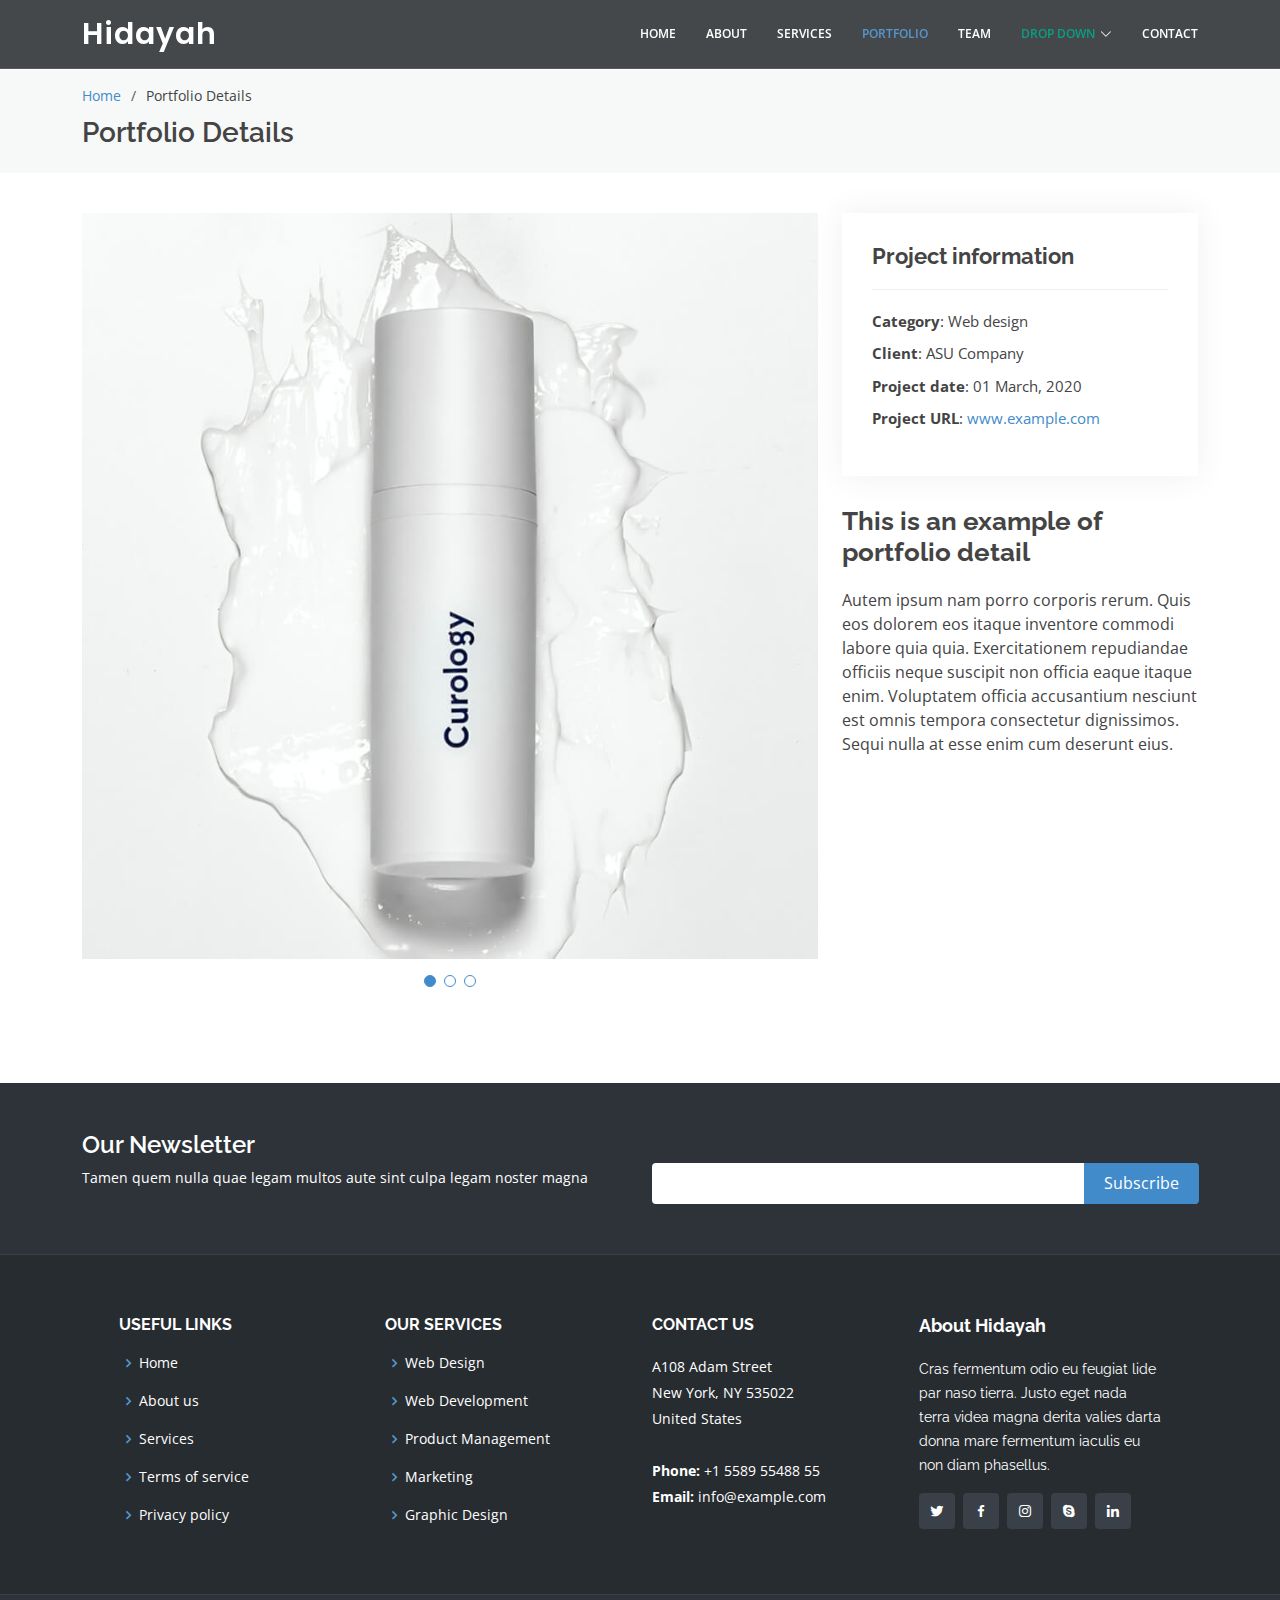
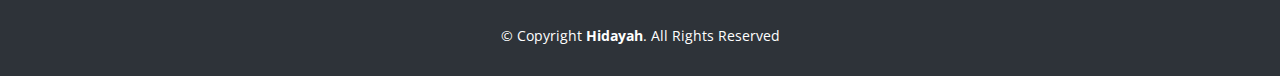
<file: portfolio-details.html>
<!DOCTYPE html>
<html lang="en">

<head>
  <meta charset="utf-8">
  <meta content="width=device-width, initial-scale=1.0" name="viewport">

  <title>Portfolio Details - Hidayah Bootstrap Template</title>
  <meta content="" name="description">
  <meta content="" name="keywords">

  <!-- Favicons -->
  <link href="assets/img/favicon.png" rel="icon">
  <link href="assets/img/apple-touch-icon.png" rel="apple-touch-icon">

  <!-- Google Fonts -->
  <link href="https://fonts.googleapis.com/css?family=Open+Sans:300,300i,400,400i,600,600i,700,700i|Raleway:300,300i,400,400i,500,500i,600,600i,700,700i|Poppins:300,300i,400,400i,500,500i,600,600i,700,700i" rel="stylesheet">

  <!-- Vendor CSS Files -->
  <link href="assets/vendor/animate.css/animate.min.css" rel="stylesheet">
  <link href="assets/vendor/bootstrap/css/bootstrap.min.css" rel="stylesheet">
  <link href="assets/vendor/bootstrap-icons/bootstrap-icons.css" rel="stylesheet">
  <link href="assets/vendor/boxicons/css/boxicons.min.css" rel="stylesheet">
  <link href="assets/vendor/glightbox/css/glightbox.min.css" rel="stylesheet">
  <link href="assets/vendor/remixicon/remixicon.css" rel="stylesheet">
  <link href="assets/vendor/swiper/swiper-bundle.min.css" rel="stylesheet">

  <!-- Template Main CSS File -->
  <link href="assets/css/style.css" rel="stylesheet">

  <!-- =======================================================
  * Template Name: Hidayah - v4.7.0
  * Template URL: https://bootstrapmade.com/hidayah-free-simple-html-template-for-corporate/
  * Author: BootstrapMade.com
  * License: https://bootstrapmade.com/license/
  ======================================================== -->
</head>

<body>

  <!-- ======= Header ======= -->
  <header id="header" class="fixed-top header-inner-pages">
    <div class="container d-flex align-items-center justify-content-between">

      <h1 class="logo"><a href="index.html">Hidayah</a></h1>
      <!-- Uncomment below if you prefer to use an image logo -->
      <!-- <a href="index.html" class="logo"><img src="assets/img/logo.png" alt="" class="img-fluid"></a>-->

      <nav id="navbar" class="navbar">
        <ul>
          <li><a class="nav-link scrollto " href="#hero">Home</a></li>
          <li><a class="nav-link scrollto" href="#about">About</a></li>
          <li><a class="nav-link scrollto" href="#services">Services</a></li>
          <li><a class="nav-link active  scrollto" href="#portfolio">Portfolio</a></li>
          <li><a class="nav-link scrollto" href="#team">Team</a></li>
          <li class="dropdown"><a href="#"><span>Drop Down</span> <i class="bi bi-chevron-down"></i></a>
            <ul>
              <li><a href="#">Drop Down 1</a></li>
              <li class="dropdown"><a href="#"><span>Deep Drop Down</span> <i class="bi bi-chevron-right"></i></a>
                <ul>
                  <li><a href="#">Deep Drop Down 1</a></li>
                  <li><a href="#">Deep Drop Down 2</a></li>
                  <li><a href="#">Deep Drop Down 3</a></li>
                  <li><a href="#">Deep Drop Down 4</a></li>
                  <li><a href="#">Deep Drop Down 5</a></li>
                </ul>
              </li>
              <li><a href="#">Drop Down 2</a></li>
              <li><a href="#">Drop Down 3</a></li>
              <li><a href="#">Drop Down 4</a></li>
            </ul>
          </li>
          <li><a class="nav-link scrollto" href="#contact">Contact</a></li>
        </ul>
        <i class="bi bi-list mobile-nav-toggle"></i>
      </nav><!-- .navbar -->

    </div>
  </header><!-- End Header -->

  <main id="main">

    <!-- ======= Breadcrumbs ======= -->
    <section id="breadcrumbs" class="breadcrumbs">
      <div class="container">

        <ol>
          <li><a href="index.html">Home</a></li>
          <li>Portfolio Details</li>
        </ol>
        <h2>Portfolio Details</h2>

      </div>
    </section><!-- End Breadcrumbs -->

    <!-- ======= Portfolio Details Section ======= -->
    <section id="portfolio-details" class="portfolio-details">
      <div class="container">

        <div class="row gy-4">

          <div class="col-lg-8">
            <div class="portfolio-details-slider swiper">
              <div class="swiper-wrapper align-items-center">

                <div class="swiper-slide">
                  <img src="assets/img/portfolio/portfolio-1.jpg" alt="">
                </div>

                <div class="swiper-slide">
                  <img src="assets/img/portfolio/portfolio-2.jpg" alt="">
                </div>

                <div class="swiper-slide">
                  <img src="assets/img/portfolio/portfolio-3.jpg" alt="">
                </div>

              </div>
              <div class="swiper-pagination"></div>
            </div>
          </div>

          <div class="col-lg-4">
            <div class="portfolio-info">
              <h3>Project information</h3>
              <ul>
                <li><strong>Category</strong>: Web design</li>
                <li><strong>Client</strong>: ASU Company</li>
                <li><strong>Project date</strong>: 01 March, 2020</li>
                <li><strong>Project URL</strong>: <a href="#">www.example.com</a></li>
              </ul>
            </div>
            <div class="portfolio-description">
              <h2>This is an example of portfolio detail</h2>
              <p>
                Autem ipsum nam porro corporis rerum. Quis eos dolorem eos itaque inventore commodi labore quia quia. Exercitationem repudiandae officiis neque suscipit non officia eaque itaque enim. Voluptatem officia accusantium nesciunt est omnis tempora consectetur dignissimos. Sequi nulla at esse enim cum deserunt eius.
              </p>
            </div>
          </div>

        </div>

      </div>
    </section><!-- End Portfolio Details Section -->

  </main><!-- End #main -->

  <!-- ======= Footer ======= -->
  <footer id="footer">

    <div class="footer-newsletter">
      <div class="container">
        <div class="row">
          <div class="col-lg-6">
            <h4>Our Newsletter</h4>
            <p>Tamen quem nulla quae legam multos aute sint culpa legam noster magna</p>
          </div>
          <div class="col-lg-6">
            <form action="" method="post">
              <input type="email" name="email"><input type="submit" value="Subscribe">
            </form>
          </div>
        </div>
      </div>
    </div>

    <div class="footer-top">
      <div class="container-fluid">
        <div class="row justify-content-center">
          <div class="col-xl-10">
            <div class="row">

              <div class="col-lg-3 col-md-6 footer-links">
                <h4>Useful Links</h4>
                <ul>
                  <li><i class="bx bx-chevron-right"></i> <a href="#">Home</a></li>
                  <li><i class="bx bx-chevron-right"></i> <a href="#">About us</a></li>
                  <li><i class="bx bx-chevron-right"></i> <a href="#">Services</a></li>
                  <li><i class="bx bx-chevron-right"></i> <a href="#">Terms of service</a></li>
                  <li><i class="bx bx-chevron-right"></i> <a href="#">Privacy policy</a></li>
                </ul>
              </div>

              <div class="col-lg-3 col-md-6 footer-links">
                <h4>Our Services</h4>
                <ul>
                  <li><i class="bx bx-chevron-right"></i> <a href="#">Web Design</a></li>
                  <li><i class="bx bx-chevron-right"></i> <a href="#">Web Development</a></li>
                  <li><i class="bx bx-chevron-right"></i> <a href="#">Product Management</a></li>
                  <li><i class="bx bx-chevron-right"></i> <a href="#">Marketing</a></li>
                  <li><i class="bx bx-chevron-right"></i> <a href="#">Graphic Design</a></li>
                </ul>
              </div>

              <div class="col-lg-3 col-md-6 footer-contact">
                <h4>Contact Us</h4>
                <p>
                  A108 Adam Street <br>
                  New York, NY 535022<br>
                  United States <br><br>
                  <strong>Phone:</strong> +1 5589 55488 55<br>
                  <strong>Email:</strong> info@example.com<br>
                </p>

              </div>

              <div class="col-lg-3 col-md-6 footer-info">
                <h3>About Hidayah</h3>
                <p>Cras fermentum odio eu feugiat lide par naso tierra. Justo eget nada terra videa magna derita valies darta donna mare fermentum iaculis eu non diam phasellus.</p>
                <div class="social-links mt-3">
                  <a href="#" class="twitter"><i class="bx bxl-twitter"></i></a>
                  <a href="#" class="facebook"><i class="bx bxl-facebook"></i></a>
                  <a href="#" class="instagram"><i class="bx bxl-instagram"></i></a>
                  <a href="#" class="google-plus"><i class="bx bxl-skype"></i></a>
                  <a href="#" class="linkedin"><i class="bx bxl-linkedin"></i></a>
                </div>
              </div>

            </div>
          </div>
        </div>
      </div>
    </div>

    <div class="container">
      <div class="copyright">
        &copy; Copyright <strong><span>Hidayah</span></strong>. All Rights Reserved
      </div>
      
    </div>
  </footer><!-- End Footer -->

  <div id="preloader"></div>
  <a href="#" class="back-to-top d-flex align-items-center justify-content-center"><i class="bi bi-arrow-up-short"></i></a>

  <!-- Vendor JS Files -->
  <script src="assets/vendor/purecounter/purecounter.js"></script>
  <script src="assets/vendor/bootstrap/js/bootstrap.bundle.min.js"></script>
  <script src="assets/vendor/glightbox/js/glightbox.min.js"></script>
  <script src="assets/vendor/isotope-layout/isotope.pkgd.min.js"></script>
  <script src="assets/vendor/swiper/swiper-bundle.min.js"></script>
  <script src="assets/vendor/waypoints/noframework.waypoints.js"></script>
  <script src="assets/vendor/php-email-form/validate.js"></script>

  <!-- Template Main JS File -->
  <script src="assets/js/main.js"></script>

</body>

</html>
</file>
<file: assets/css/style.css>
/**
* Template Name: Hidayah - v4.7.0
* Template URL: https://bootstrapmade.com/hidayah-free-simple-html-template-for-corporate/
* Author: BootstrapMade.com
* License: https://bootstrapmade.com/license/
*/

/*--------------------------------------------------------------
# General
--------------------------------------------------------------*/
body {
  font-family: "Open Sans", sans-serif;
  color: #444444;
}

a {
  color: #428bca;
  text-decoration: none;
}

a:hover {
  color: #6aa3d5;
  text-decoration: none;
}

h1, h2, h3, h4, h5, h6 {
  font-family: "Raleway", sans-serif;
}

/*--------------------------------------------------------------
# Preloader
--------------------------------------------------------------*/
#preloader {
  position: fixed;
  top: 0;
  left: 0;
  right: 0;
  bottom: 0;
  z-index: 9999;
  overflow: hidden;
  background: #fff;
}

#preloader:before {
  content: "";
  position: fixed;
  top: calc(50% - 30px);
  left: calc(50% - 30px);
  border: 6px solid #428bca;
  border-top-color: #fff;
  border-bottom-color: #fff;
  border-radius: 50%;
  width: 60px;
  height: 60px;
  -webkit-animation: animate-preloader 1s linear infinite;
  animation: animate-preloader 1s linear infinite;
}

@-webkit-keyframes animate-preloader {
  0% {
    transform: rotate(0deg);
  }
  100% {
    transform: rotate(360deg);
  }
}

@keyframes animate-preloader {
  0% {
    transform: rotate(0deg);
  }
  100% {
    transform: rotate(360deg);
  }
}
/*--------------------------------------------------------------
# Back to top button
--------------------------------------------------------------*/
.back-to-top {
  position: fixed;
  visibility: hidden;
  opacity: 0;
  right: 15px;
  bottom: 15px;
  z-index: 99999;
  background: #428bca;
  width: 40px;
  height: 40px;
  border-radius: 4px;
  transition: all 0.4s;
}
.back-to-top i {
  font-size: 24px;
  color: #fff;
  line-height: 0;
}
.back-to-top:hover {
  background: #629fd3;
  color: #fff;
}
.back-to-top.active {
  visibility: visible;
  opacity: 1;
}

/*--------------------------------------------------------------
# Header
--------------------------------------------------------------*/
#header {
  transition: all 0.5s;
  z-index: 997;
  padding: 15px 0;
  border-bottom: 1px solid rgba(255, 255, 255, 0.1);
}
#header.header-scrolled, #header.header-inner-pages {
  background: rgba(23, 26, 29, 0.8);
}
#header .logo {
  font-size: 30px;
  margin: 0;
  padding: 0;
  line-height: 1;
  font-weight: 600;
  letter-spacing: 1px;
  font-family: "Poppins", sans-serif;
}
#header .logo a {
  color: #fff;
}
#header .logo img {
  max-height: 37px;
}
@media (max-width: 992px) {
  #header {
    border: 0;
  }
}

/*--------------------------------------------------------------
# Navigation Menu
--------------------------------------------------------------*/
/**
* Desktop Navigation 
*/
.navbar {
  padding: 0;
}
.navbar ul {
  margin: 0;
  padding: 0;
  display: flex;
  list-style: none;
  align-items: center;
}
.navbar li {
  position: relative;
}
.navbar a, .navbar a:focus {
  display: flex;
  align-items: center;
  justify-content: space-between;
  padding: 10px 0 10px 30px;
  text-transform: uppercase;
  font-size: 12px;
  font-weight: 600;
  color: #fff;
  white-space: nowrap;
  transition: 0.3s;
}
.navbar a i, .navbar a:focus i {
  font-size: 12px;
  line-height: 0;
  margin-left: 5px;
}
.navbar a:hover, .navbar .active, .navbar .active:focus, .navbar li:hover > a {
  color: #5697d0;
}

#konsi-hover a:hover {
  color: #0a9f82;
}


.navbar span {
  color: #0a9f82;
}

.navbar .dropdown ul {
  display: block;
  position: absolute;
  left: 14px;
  top: calc(100% + 30px);
  margin: 0;
  padding: 10px 0;
  z-index: 99;
  opacity: 0;
  visibility: hidden;
  background: #fff;
  box-shadow: 0px 0px 30px rgba(127, 137, 161, 0.25);
  transition: 0.3s;
}
.navbar .dropdown ul li {
  min-width: 200px;
}
.navbar .dropdown ul a {
  padding: 10px 20px;
  font-size: 13px;
  font-weight: 500;
  text-transform: none;
  color: #193c5a;
}
.navbar .dropdown ul a i {
  font-size: 12px;
}
.navbar .dropdown ul a:hover, .navbar .dropdown ul .active:hover, .navbar .dropdown ul li:hover > a {
  color: #428bca;
}
.navbar .dropdown:hover > ul {
  opacity: 1;
  top: 100%;
  visibility: visible;
}
.navbar .dropdown .dropdown ul {
  top: 0;
  left: calc(100% - 30px);
  visibility: hidden;
}
.navbar .dropdown .dropdown:hover > ul {
  opacity: 1;
  top: 0;
  left: 100%;
  visibility: visible;
}
@media (max-width: 1366px) {
  .navbar .dropdown .dropdown ul {
    left: -90%;
  }
  .navbar .dropdown .dropdown:hover > ul {
    left: -100%;
  }
}

/**
* Mobile Navigation 
*/
.mobile-nav-toggle {
  color: #fff;
  font-size: 28px;
  cursor: pointer;
  display: none;
  line-height: 0;
  transition: 0.5s;
}
.mobile-nav-toggle.bi-x {
  color: #fff;
}

@media (max-width: 991px) {
  .mobile-nav-toggle {
    display: block;
  }

  .navbar ul {
    display: none;
  }
}
.navbar-mobile {
  position: fixed;
  overflow: hidden;
  top: 0;
  right: 0;
  left: 0;
  bottom: 0;
  background: rgba(34, 39, 43, 0.9);
  transition: 0.3s;
  z-index: 999;
}
.navbar-mobile .mobile-nav-toggle {
  position: absolute;
  top: 15px;
  right: 15px;
}
.navbar-mobile ul {
  display: block;
  position: absolute;
  top: 55px;
  right: 15px;
  bottom: 15px;
  left: 15px;
  padding: 10px 0;
  border-radius: 10px;
  background-color: #fff;
  overflow-y: auto;
  transition: 0.3s;
}
.navbar-mobile a, .navbar-mobile a:focus {
  padding: 10px 20px;
  font-size: 15px;
  color: #394047;
}
.navbar-mobile a:hover, .navbar-mobile .active, .navbar-mobile li:hover > a {
  color: #428bca;
}
.navbar-mobile .getstarted, .navbar-mobile .getstarted:focus {
  margin: 15px;
}
.navbar-mobile .dropdown ul {
  position: static;
  display: none;
  margin: 10px 20px;
  padding: 10px 0;
  z-index: 99;
  opacity: 1;
  visibility: visible;
  background: #fff;
  box-shadow: 0px 0px 30px rgba(127, 137, 161, 0.25);
}
.navbar-mobile .dropdown ul li {
  min-width: 200px;
}
.navbar-mobile .dropdown ul a {
  padding: 10px 20px;
  font-size: 14px;
}
.navbar-mobile .dropdown ul a i {
  font-size: 12px;
}
.navbar-mobile .dropdown ul a:hover, .navbar-mobile .dropdown ul .active:hover, .navbar-mobile .dropdown ul li:hover > a {
  color: #428bca;
}
.navbar-mobile .dropdown > .dropdown-active {
  display: block;
}

/*--------------------------------------------------------------
# Hero Section
--------------------------------------------------------------*/
#hero {
  width: 100%;
  height: 100vh;
  background-color: rgba(34, 39, 43, 0.8);
  overflow: hidden;
  position: relative;
}
#hero .carousel, #hero .carousel-inner, #hero .carousel-item, #hero .carousel-item::before {
  background-size: cover;
  background-position: center;
  background-repeat: no-repeat;
  position: absolute;
  top: 0;
  right: 0;
  left: 0;
  bottom: 0;
}
#hero .carousel-item::before {
  content: "";
  background-color: rgba(12, 13, 14, 0.8);
}
#hero .carousel-container {
  display: flex;
  justify-content: center;
  align-items: center;
  position: absolute;
  bottom: 0;
  top: 70px;
  left: 50px;
  right: 50px;
}

#hero .carousel-container span {
  color: #0a9f82;
}

#hero .container {
  text-align: center;
}
#hero h2 {
  color: #fff;
  margin-bottom: 20px;
  font-size: 48px;
  font-weight: 700;
}
#hero p {
  -webkit-animation-delay: 0.4s;
  animation-delay: 0.4s;
  margin: 0 auto 30px auto;
  color: #fff;
}
#hero .carousel-inner .carousel-item {
  transition-property: opacity;
  background-position: center top;
}
#hero .carousel-inner .carousel-item,
#hero .carousel-inner .active.carousel-item-start,
#hero .carousel-inner .active.carousel-item-end {
  opacity: 0;
}
#hero .carousel-inner .active,
#hero .carousel-inner .carousel-item-next.carousel-item-start,
#hero .carousel-inner .carousel-item-prev.carousel-item-end {
  opacity: 1;
  transition: 0.5s;
}
#hero .carousel-control-next-icon, #hero .carousel-control-prev-icon {
  background: none;
  font-size: 30px;
  line-height: 0;
  width: auto;
  height: auto;
  background: rgba(255, 255, 255, 0.2);
  border-radius: 50px;
  transition: 0.3s;
  color: rgba(255, 255, 255, 0.5);
  width: 54px;
  height: 54px;
  display: flex;
  align-items: center;
  justify-content: center;
}
#hero .carousel-control-next-icon:hover, #hero .carousel-control-prev-icon:hover {
  background: rgba(255, 255, 255, 0.3);
  color: rgba(255, 255, 255, 0.8);
}
#hero .carousel-indicators li {
  cursor: pointer;
  background: #fff;
  overflow: hidden;
  border: 0;
  width: 12px;
  height: 12px;
  border-radius: 50px;
  opacity: 0.6;
  transition: 0.3s;
}
#hero .carousel-indicators li.active {
  opacity: 1;
  background: #428bca;
}
#hero .btn-get-started {
  font-family: "Raleway", sans-serif;
  font-weight: 500;
  font-size: 14px;
  letter-spacing: 1px;
  display: inline-block;
  padding: 14px 32px;
  border-radius: 4px;
  transition: 0.5s;
  line-height: 1;
  color: #fff;
  -webkit-animation-delay: 0.8s;
  animation-delay: 0.8s;
  background: #428bca;
}

#hero  .trade{
  background: #428bca;
}
#hero  .trade:hover {
  background: #5697d0;
}

#hero  .konsi{
  background: #0a9f82;
}

#hero .konsi:hover{
  background: #0dc7a2;
}

@media (max-width: 768px) {
  #hero h2 {
    font-size: 28px;
  }
}
@media (max-height: 500px) {
  #hero {
    height: 120vh;
  }
}

/*--------------------------------------------------------------
# Sections General
--------------------------------------------------------------*/
section {
  padding: 80px 0;
}

.section-bg {
  background-color: #fafafb;
}

.section-title {
  text-align: center;
  padding-bottom: 50px;
}
.section-title h2 {
  font-size: 13px;
  letter-spacing: 1px;
  font-weight: 700;
  padding: 8px 20px;
  margin: 0;
  background: #f5f9fc;
  color: #428bca;
  display: inline-block;
  text-transform: uppercase;
  border-radius: 50px;
}
.section-title h3 {
  margin: 15px 0 0 0;
  font-size: 32px;
  font-weight: 700;
}
.section-title h3 span {
  color: #428bca;
}
.section-title p {
  margin: 15px auto 0 auto;
  font-weight: 500;
  color: #919191;
}
@media (min-width: 1024px) {
  .section-title p {
    width: 50%;
  }
}

/*--------------------------------------------------------------
# About
--------------------------------------------------------------*/
.about .icon-boxes h3 {
  font-size: 28px;
  font-weight: 700;
  color: #394047;
  margin-bottom: 15px;
}
.about .icon-box {
  margin-top: 40px;
}
.about .icon-box .icon {
  float: left;
  display: flex;
  align-items: center;
  justify-content: center;
  width: 64px;
  height: 64px;
  border: 2px solid #b9d4ec;
  border-radius: 50px;
  transition: 0.5s;
}
.about .icon-box .icon i {
  color: #428bca;
  font-size: 32px;
}
.about .icon-box:hover .icon {
  background: #428bca;
  border-color: #428bca;
}
.about .icon-box:hover .icon i {
  color: #fff;
}
.about .icon-box .title {
  margin-left: 85px;
  font-weight: 700;
  margin-bottom: 10px;
  font-size: 18px;
}
.about .icon-box .title a {
  color: #343a40;
  transition: 0.3s;
}
.about .icon-box .title a:hover {
  color: #428bca;
}
.about .icon-box .description {
  margin-left: 85px;
  line-height: 24px;
  font-size: 14px;
}
.about .video-box {
  background: url("../img/about.jpg") center center no-repeat;
  background-size: cover;
  min-height: 500px;
}
.about .play-btn {
  width: 94px;
  height: 94px;
  background: radial-gradient(#428bca 50%, rgba(66, 139, 202, 0.4) 52%);
  border-radius: 50%;
  display: block;
  position: absolute;
  left: calc(50% - 47px);
  top: calc(50% - 47px);
  overflow: hidden;
}
.about .play-btn::after {
  content: "";
  position: absolute;
  left: 50%;
  top: 50%;
  transform: translateX(-40%) translateY(-50%);
  width: 0;
  height: 0;
  border-top: 10px solid transparent;
  border-bottom: 10px solid transparent;
  border-left: 15px solid #fff;
  z-index: 100;
  transition: all 400ms cubic-bezier(0.55, 0.055, 0.675, 0.19);
}
.about .play-btn::before {
  content: "";
  position: absolute;
  width: 120px;
  height: 120px;
  -webkit-animation-delay: 0s;
  animation-delay: 0s;
  -webkit-animation: pulsate-btn 2s;
  animation: pulsate-btn 2s;
  -webkit-animation-direction: forwards;
  animation-direction: forwards;
  -webkit-animation-iteration-count: infinite;
  animation-iteration-count: infinite;
  -webkit-animation-timing-function: steps;
  animation-timing-function: steps;
  opacity: 1;
  border-radius: 50%;
  border: 5px solid rgba(66, 139, 202, 0.7);
  top: -15%;
  left: -15%;
  background: rgba(198, 16, 0, 0);
}
.about .play-btn:hover::after {
  border-left: 15px solid #428bca;
  transform: scale(20);
}
.about .play-btn:hover::before {
  content: "";
  position: absolute;
  left: 50%;
  top: 50%;
  transform: translateX(-40%) translateY(-50%);
  width: 0;
  height: 0;
  border: none;
  border-top: 10px solid transparent;
  border-bottom: 10px solid transparent;
  border-left: 15px solid #fff;
  z-index: 200;
  -webkit-animation: none;
  animation: none;
  border-radius: 0;
}

@-webkit-keyframes pulsate-btn {
  0% {
    transform: scale(0.6, 0.6);
    opacity: 1;
  }
  100% {
    transform: scale(1, 1);
    opacity: 0;
  }
}

@keyframes pulsate-btn {
  0% {
    transform: scale(0.6, 0.6);
    opacity: 1;
  }
  100% {
    transform: scale(1, 1);
    opacity: 0;
  }
}
/*--------------------------------------------------------------
# Counts
--------------------------------------------------------------*/
.counts {
  padding: 80px 0 60px 0;
}
.counts .counters span {
  font-size: 48px;
  display: block;
  color: #428bca;
  font-weight: 700;
}
.counts .counters p {
  padding: 0;
  margin: 0 0 20px 0;
  font-family: "Raleway", sans-serif;
  font-size: 15px;
  font-weight: 500;
}

/*--------------------------------------------------------------
# Skills
--------------------------------------------------------------*/
.skills {
  padding-top: 0;
}
.skills .progress {
  height: 60px;
  display: block;
  background: none;
  border-radius: 0;
}
.skills .progress .skill {
  padding: 10px 0;
  margin: 0;
  text-transform: uppercase;
  display: block;
  font-weight: 600;
  font-family: "Poppins", sans-serif;
  color: #394047;
}
.skills .progress .skill .val {
  float: right;
  font-style: normal;
}
.skills .progress-bar-wrap {
  background: #e3e6e9;
}
.skills .progress-bar {
  width: 1px;
  height: 10px;
  transition: 0.9s;
  background-color: #428bca;
}

/*--------------------------------------------------------------
# Services
--------------------------------------------------------------*/
.services {
  padding-bottom: 30px;
}
.services .icon-box {
  margin-bottom: 60px;
}
.services .icon {
  float: left;
}
.services .icon i {
  color: #428bca;
  font-size: 36px;
  line-height: 1;
}
.services .title {
  margin-left: 60px;
  font-weight: 700;
  margin-bottom: 15px;
  font-size: 18px;
}
.services .title a {
  color: #343a40;
  transition: 0.3s;
}
.services .icon-box:hover .title a {
  color: #428bca;
}
.services .description {
  margin-left: 60px;
  line-height: 24px;
  font-size: 14px;
}

/*--------------------------------------------------------------
# Cta
--------------------------------------------------------------*/
.cta {
  background: linear-gradient(rgba(12, 13, 14, 0.8), rgba(12, 13, 14, 0.8)), url("../img/cta-bg.jpg") fixed center center;
  background-size: cover;
  padding: 120px 0;
}
.cta h3 {
  color: #fff;
  font-size: 28px;
  font-weight: 700;
  margin-bottom: 20px;
}
.cta p {
  color: #fff;
}
.cta .cta-btn {
  font-family: "Raleway", sans-serif;
  font-weight: 500;
  font-size: 16px;
  letter-spacing: 1px;
  display: inline-block;
  padding: 12px 35px;
  border-radius: 4px;
  transition: 0.5s;
  margin-top: 20px;
  background: #428bca;
  color: #fff;
}
.cta .cta-btn:hover {
  background: #5697d0;
}

/*--------------------------------------------------------------
# Portfolio
--------------------------------------------------------------*/
.portfolio .portfolio-item {
  margin-bottom: 30px;
}
.portfolio #portfolio-flters {
  padding: 0;
  margin: 0 auto 20px auto;
  list-style: none;
  text-align: center;
}
.portfolio #portfolio-flters li {
  cursor: pointer;
  display: inline-block;
  padding: 8px 15px 10px 15px;
  font-size: 14px;
  font-weight: 600;
  line-height: 1;
  text-transform: uppercase;
  color: #444444;
  margin-bottom: 5px;
  transition: all 0.3s ease-in-out;
  border-radius: 3px;
}
.portfolio #portfolio-flters li:hover, .portfolio #portfolio-flters li.filter-active {
  color: #fff;
  background: #428bca;
}
.portfolio #portfolio-flters li:last-child {
  margin-right: 0;
}
.portfolio .portfolio-wrap {
  transition: 0.3s;
  position: relative;
  overflow: hidden;
  z-index: 1;
  background: rgba(57, 64, 71, 0.6);
}
.portfolio .portfolio-wrap::before {
  content: "";
  background: rgba(57, 64, 71, 0.6);
  position: absolute;
  left: 0;
  right: 0;
  top: 0;
  bottom: 0;
  transition: all ease-in-out 0.3s;
  z-index: 2;
  opacity: 0;
}
.portfolio .portfolio-wrap img {
  transition: all ease-in-out 0.3s;
}
.portfolio .portfolio-wrap .portfolio-info {
  opacity: 0;
  position: absolute;
  top: 0;
  left: 0;
  right: 0;
  bottom: 0;
  z-index: 3;
  transition: all ease-in-out 0.3s;
  display: flex;
  flex-direction: column;
  justify-content: flex-end;
  align-items: flex-start;
  padding: 20px;
}
.portfolio .portfolio-wrap .portfolio-info h4 {
  font-size: 20px;
  color: #fff;
  font-weight: 600;
}
.portfolio .portfolio-wrap .portfolio-info p {
  color: rgba(255, 255, 255, 0.7);
  font-size: 14px;
  text-transform: uppercase;
  padding: 0;
  margin: 0;
  font-style: italic;
}
.portfolio .portfolio-wrap .portfolio-links {
  text-align: center;
  z-index: 4;
}
.portfolio .portfolio-wrap .portfolio-links a {
  color: #fff;
  margin: 0 5px 0 0;
  font-size: 28px;
  display: inline-block;
  transition: 0.3s;
}
.portfolio .portfolio-wrap .portfolio-links a:hover {
  color: #6aa3d5;
}
.portfolio .portfolio-wrap:hover::before {
  opacity: 1;
}
.portfolio .portfolio-wrap:hover img {
  transform: scale(1.2);
}
.portfolio .portfolio-wrap:hover .portfolio-info {
  opacity: 1;
}

/*--------------------------------------------------------------
# Portfolio Details
--------------------------------------------------------------*/
.portfolio-details {
  padding-top: 40px;
}
.portfolio-details .portfolio-details-slider img {
  width: 100%;
}
.portfolio-details .portfolio-details-slider .swiper-pagination {
  margin-top: 20px;
  position: relative;
}
.portfolio-details .portfolio-details-slider .swiper-pagination .swiper-pagination-bullet {
  width: 12px;
  height: 12px;
  background-color: #fff;
  opacity: 1;
  border: 1px solid #428bca;
}
.portfolio-details .portfolio-details-slider .swiper-pagination .swiper-pagination-bullet-active {
  background-color: #428bca;
}
.portfolio-details .portfolio-info {
  padding: 30px;
  box-shadow: 0px 0 30px rgba(57, 64, 71, 0.08);
}
.portfolio-details .portfolio-info h3 {
  font-size: 22px;
  font-weight: 700;
  margin-bottom: 20px;
  padding-bottom: 20px;
  border-bottom: 1px solid #eee;
}
.portfolio-details .portfolio-info ul {
  list-style: none;
  padding: 0;
  font-size: 15px;
}
.portfolio-details .portfolio-info ul li + li {
  margin-top: 10px;
}
.portfolio-details .portfolio-description {
  padding-top: 30px;
}
.portfolio-details .portfolio-description h2 {
  font-size: 26px;
  font-weight: 700;
  margin-bottom: 20px;
}
.portfolio-details .portfolio-description p {
  padding: 0;
}

/*--------------------------------------------------------------
# Testimonials
--------------------------------------------------------------*/
.testimonials .testimonials-carousel, .testimonials .testimonials-slider {
  overflow: hidden;
}
.testimonials .testimonial-item {
  box-sizing: content-box;
  padding: 40px;
  box-shadow: 0px 2px 12px rgba(0, 0, 0, 0.08);
  position: relative;
  background: #fff;
}
.testimonials .testimonial-item .testimonial-img {
  width: 90px;
  border-radius: 10px;
  border: 6px solid #fff;
  float: left;
  margin: 0 10px 0 0;
}
.testimonials .testimonial-item h3 {
  font-size: 18px;
  font-weight: bold;
  margin: 10px 0 5px 0;
  color: #394047;
}
.testimonials .testimonial-item h4 {
  font-size: 14px;
  color: #999;
  margin: 0;
}
.testimonials .testimonial-item .quote-icon-left, .testimonials .testimonial-item .quote-icon-right {
  color: #b9d4ec;
  font-size: 26px;
}
.testimonials .testimonial-item .quote-icon-left {
  display: inline-block;
  left: -5px;
  position: relative;
}
.testimonials .testimonial-item .quote-icon-right {
  display: inline-block;
  right: -5px;
  position: relative;
  top: 10px;
}
.testimonials .testimonial-item p {
  font-style: italic;
  margin: 15px 0 0 0;
  padding: 0;
}

/*--------------------------------------------------------------
# Team
--------------------------------------------------------------*/
.team .member {
  text-align: center;
  margin-bottom: 20px;
  background: #343a40;
  position: relative;
  overflow: hidden;
  border-radius: 4px;
}
.team .member .member-info {
  opacity: 0;
  position: absolute;
  bottom: 0;
  top: 0;
  left: 0;
  right: 0;
  transition: 0.2s;
}
.team .member .member-info-content {
  position: absolute;
  left: 0;
  right: 0;
  bottom: 10px;
  transition: bottom 0.4s;
}
.team .member .member-info-content h4 {
  font-weight: 700;
  margin-bottom: 2px;
  font-size: 18px;
  color: #fff;
}
.team .member .member-info-content span {
  font-style: italic;
  display: block;
  font-size: 13px;
  color: #fff;
}
.team .member .social {
  position: absolute;
  left: 0;
  bottom: -38px;
  right: 0;
  height: 48px;
  transition: bottom ease-in-out 0.4s;
  text-align: center;
}
.team .member .social a {
  transition: color 0.3s;
  color: #fff;
  margin: 0 10px;
  display: inline-block;
}
.team .member .social a:hover {
  color: #428bca;
}
.team .member .social i {
  font-size: 18px;
  margin: 0 2px;
}
.team .member:hover .member-info {
  background: linear-gradient(0deg, rgba(0, 0, 0, 0.9) 0%, rgba(0, 0, 0, 0.8) 20%, rgba(0, 212, 255, 0) 100%);
  opacity: 1;
  transition: 0.4s;
}
.team .member:hover .member-info-content {
  bottom: 60px;
  transition: bottom 0.4s;
}
.team .member:hover .social {
  bottom: 0;
  transition: bottom ease-in-out 0.4s;
}

/*--------------------------------------------------------------
# Contact
--------------------------------------------------------------*/
.contact .info {
  padding: 40px 40px;
  background: #fefefe;
  box-shadow: 0px 5px 90px 0px rgba(110, 123, 131, 0.1);
  text-align: center;
}
.contact .info i {
  font-size: 48px;
  color: #92bce0;
  margin-bottom: 15px;
}
.contact .info h4 {
  padding: 0;
  margin: 0 0 10px 0;
  font-size: 16px;
  font-weight: 600;
  text-transform: uppercase;
  font-family: "Poppins", sans-serif;
}
.contact .info p {
  font-size: 15px;
}
.contact .php-email-form {
  width: 100%;
  padding: 0 30px;
}
.contact .php-email-form .error-message {
  display: none;
  color: #fff;
  background: #ed3c0d;
  text-align: left;
  padding: 15px;
  font-weight: 600;
}
.contact .php-email-form .error-message br + br {
  margin-top: 25px;
}
.contact .php-email-form .sent-message {
  display: none;
  color: #fff;
  background: #18d26e;
  text-align: center;
  padding: 15px;
  font-weight: 600;
}
.contact .php-email-form .loading {
  display: none;
  background: #fff;
  text-align: center;
  padding: 15px;
}
.contact .php-email-form .loading:before {
  content: "";
  display: inline-block;
  border-radius: 50%;
  width: 24px;
  height: 24px;
  margin: 0 10px -6px 0;
  border: 3px solid #18d26e;
  border-top-color: #eee;
  -webkit-animation: animate-loading 1s linear infinite;
  animation: animate-loading 1s linear infinite;
}
.contact .php-email-form label {
  font-family: "Poppins", sans-serif;
  margin-bottom: 5px;
  color: #777777;
}
.contact .php-email-form input, .contact .php-email-form textarea {
  border-radius: 0;
  box-shadow: none;
  font-size: 14px;
  border-radius: 4px;
}
.contact .php-email-form input:focus, .contact .php-email-form textarea:focus {
  border-color: #428bca;
}
.contact .php-email-form input {
  padding: 10px 15px;
}
.contact .php-email-form textarea {
  padding: 12px 15px;
}
.contact .php-email-form button[type=submit] {
  background: #fff;
  border: 2px solid #428bca;
  padding: 12px 35px;
  transition: 0.4s;
  background: #428bca;
  color: #fff;
  border-radius: 4px;
}
.contact .php-email-form button[type=submit]:hover {
  background: #5697d0;
}
@media (max-width: 1024px) {
  .contact .php-email-form {
    padding: 30px 15px 15px 15px;
  }
}
@media (max-width: 768px) {
  .contact .php-email-form {
    padding: 15px 0 0 0;
  }
}
@-webkit-keyframes animate-loading {
  0% {
    transform: rotate(0deg);
  }
  100% {
    transform: rotate(360deg);
  }
}
@keyframes animate-loading {
  0% {
    transform: rotate(0deg);
  }
  100% {
    transform: rotate(360deg);
  }
}

/*--------------------------------------------------------------
# Breadcrumbs
--------------------------------------------------------------*/
.breadcrumbs {
  padding: 15px 0;
  background: #f7f8f8;
  min-height: 40px;
  margin-top: 70px;
}
@media (max-width: 992px) {
  .breadcrumbs {
    margin-top: 58px;
  }
}
.breadcrumbs h2 {
  font-size: 28px;
  font-weight: 600;
}
.breadcrumbs ol {
  display: flex;
  flex-wrap: wrap;
  list-style: none;
  padding: 0 0 10px 0;
  margin: 0;
  font-size: 14px;
}
.breadcrumbs ol li + li {
  padding-left: 10px;
}
.breadcrumbs ol li + li::before {
  display: inline-block;
  padding-right: 10px;
  color: #505a63;
  content: "/";
}

/*--------------------------------------------------------------
# Footer
--------------------------------------------------------------*/
#footer {
  background: #2e3339;
  padding: 0 0 30px 0;
  color: #fff;
  font-size: 14px;
}
#footer .footer-newsletter {
  padding: 50px 0;
  background: #2e3339;
}
#footer .footer-newsletter h4 {
  font-size: 24px;
  margin: 0 0 10px 0;
  padding: 0;
  line-height: 1;
  font-weight: 600;
}
#footer .footer-newsletter form {
  margin-top: 30px;
  background: #fff;
  padding: 6px 10px;
  position: relative;
  border-radius: 4px;
}
#footer .footer-newsletter form input[type=email] {
  border: 0;
  padding: 4px;
  width: calc(100% - 100px);
}
#footer .footer-newsletter form input[type=submit] {
  position: absolute;
  top: -3px;
  right: -4px;
  bottom: -3px;
  border: 0;
  background: none;
  font-size: 16px;
  padding: 0 20px 0 20px;
  margin: 3px;
  background: #428bca;
  color: #fff;
  transition: 0.3s;
  border-radius: 0 4px 4px 0;
}
#footer .footer-newsletter form input[type=submit]:hover {
  background: #3071a9;
}
#footer .footer-top {
  background: #272c30;
  border-top: 1px solid #394047;
  border-bottom: 1px solid #394047;
  padding: 60px 0 30px 0;
}
#footer .footer-top .footer-info {
  margin-bottom: 30px;
}
#footer .footer-top .footer-info h3 {
  font-size: 18px;
  margin: 0 0 20px 0;
  padding: 2px 0 2px 0;
  line-height: 1;
  font-weight: 700;
}
#footer .footer-top .footer-info p {
  font-size: 14px;
  line-height: 24px;
  margin-bottom: 0;
  font-family: "Raleway", sans-serif;
  color: #fff;
}
#footer .footer-top .social-links a {
  font-size: 16px;
  display: inline-block;
  background: #394047;
  color: #fff;
  line-height: 1;
  padding: 10px 0;
  margin-right: 4px;
  border-radius: 4px;
  text-align: center;
  width: 36px;
  height: 36px;
  transition: 0.3s;
}
#footer .footer-top .social-links a:hover {
  background: #428bca;
  color: #fff;
  text-decoration: none;
}
#footer .footer-top h4 {
  font-size: 16px;
  font-weight: bold;
  color: #fff;
  text-transform: uppercase;
  position: relative;
  padding-bottom: 12px;
}
#footer .footer-top .footer-links {
  margin-bottom: 30px;
}
#footer .footer-top .footer-links ul {
  list-style: none;
  padding: 0;
  margin: 0;
}
#footer .footer-top .footer-links ul i {
  padding-right: 2px;
  color: #5697d0;
  font-size: 18px;
  line-height: 1;
}
#footer .footer-top .footer-links ul li {
  padding: 10px 0;
  display: flex;
  align-items: center;
}
#footer .footer-top .footer-links ul li:first-child {
  padding-top: 0;
}
#footer .footer-top .footer-links ul a {
  color: #fff;
  transition: 0.3s;
  display: inline-block;
  line-height: 1;
}
#footer .footer-top .footer-links ul a:hover {
  color: #5697d0;
}
#footer .footer-top .footer-contact {
  margin-bottom: 30px;
}
#footer .footer-top .footer-contact p {
  line-height: 26px;
}
#footer .copyright {
  text-align: center;
  padding-top: 30px;
}
#footer .credits {
  padding-top: 5px;
  text-align: center;
  font-size: 13px;
  color: #fff;
}
</file>
